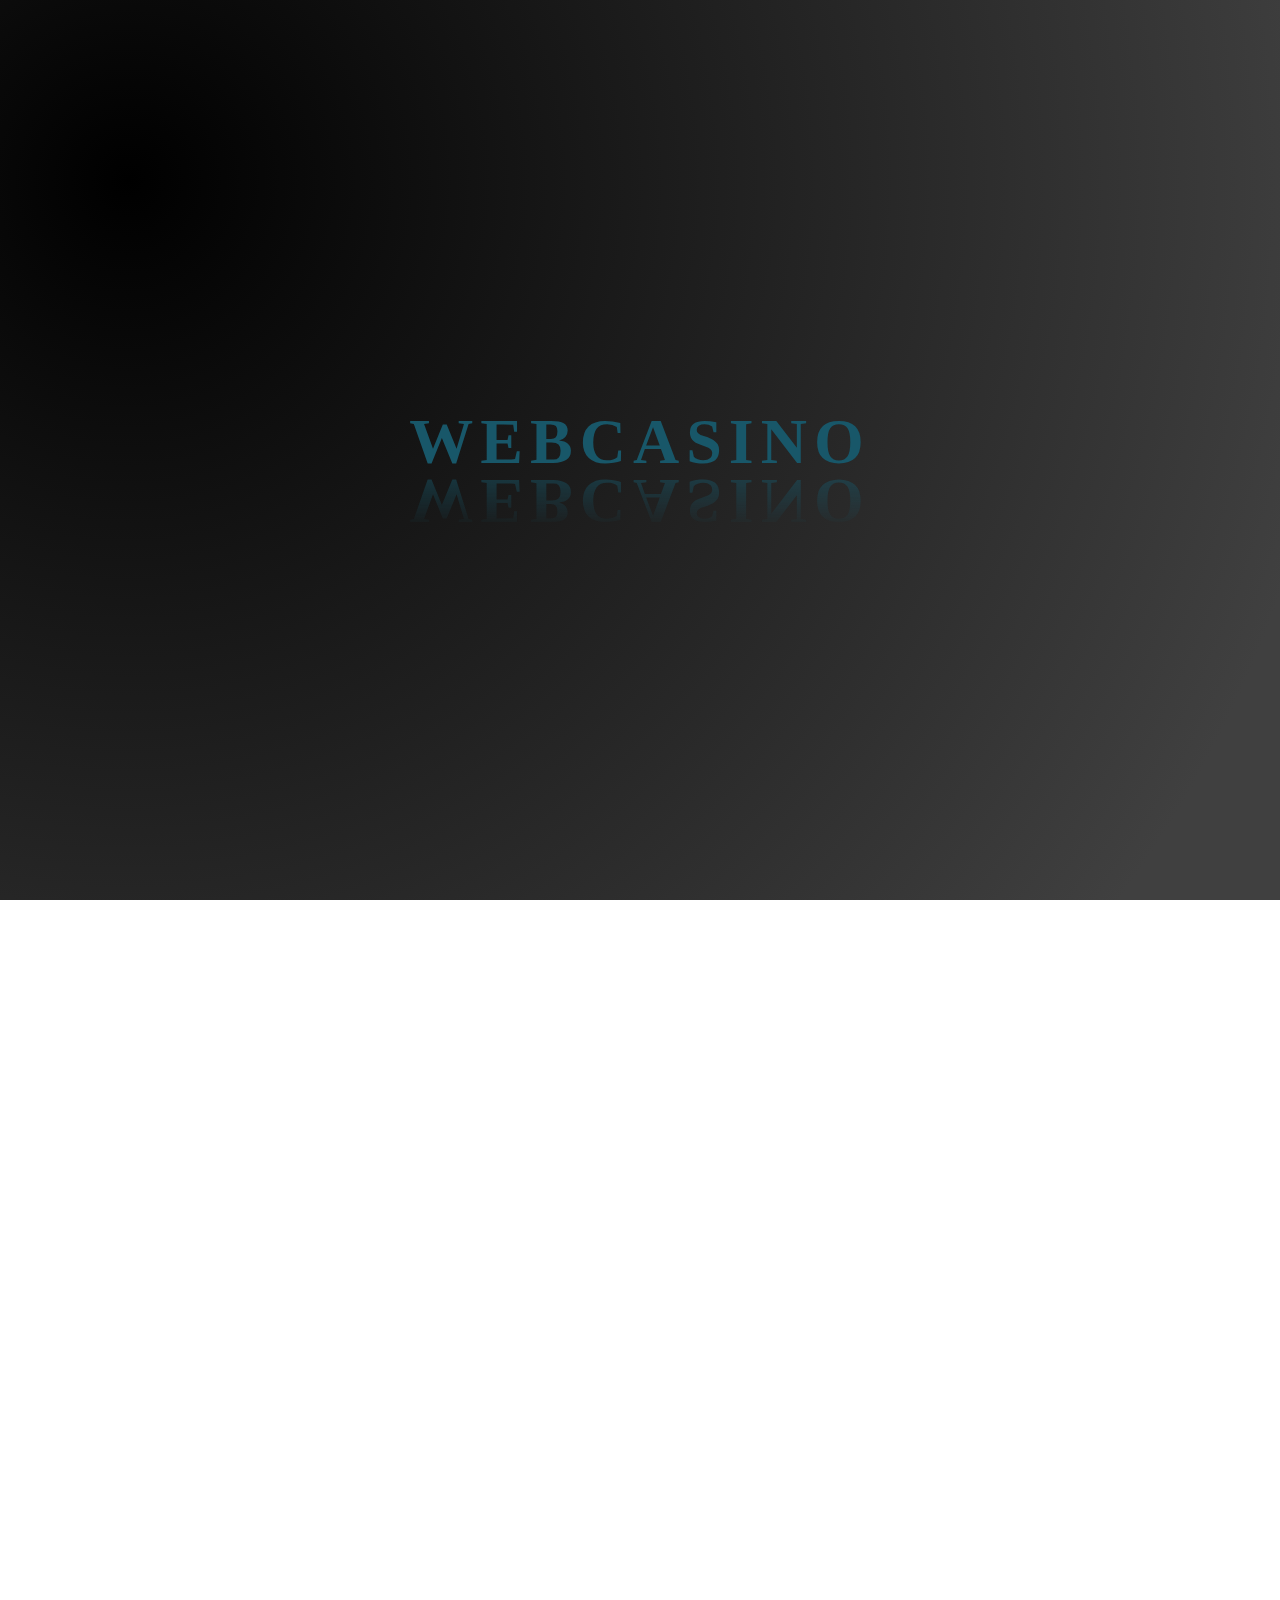
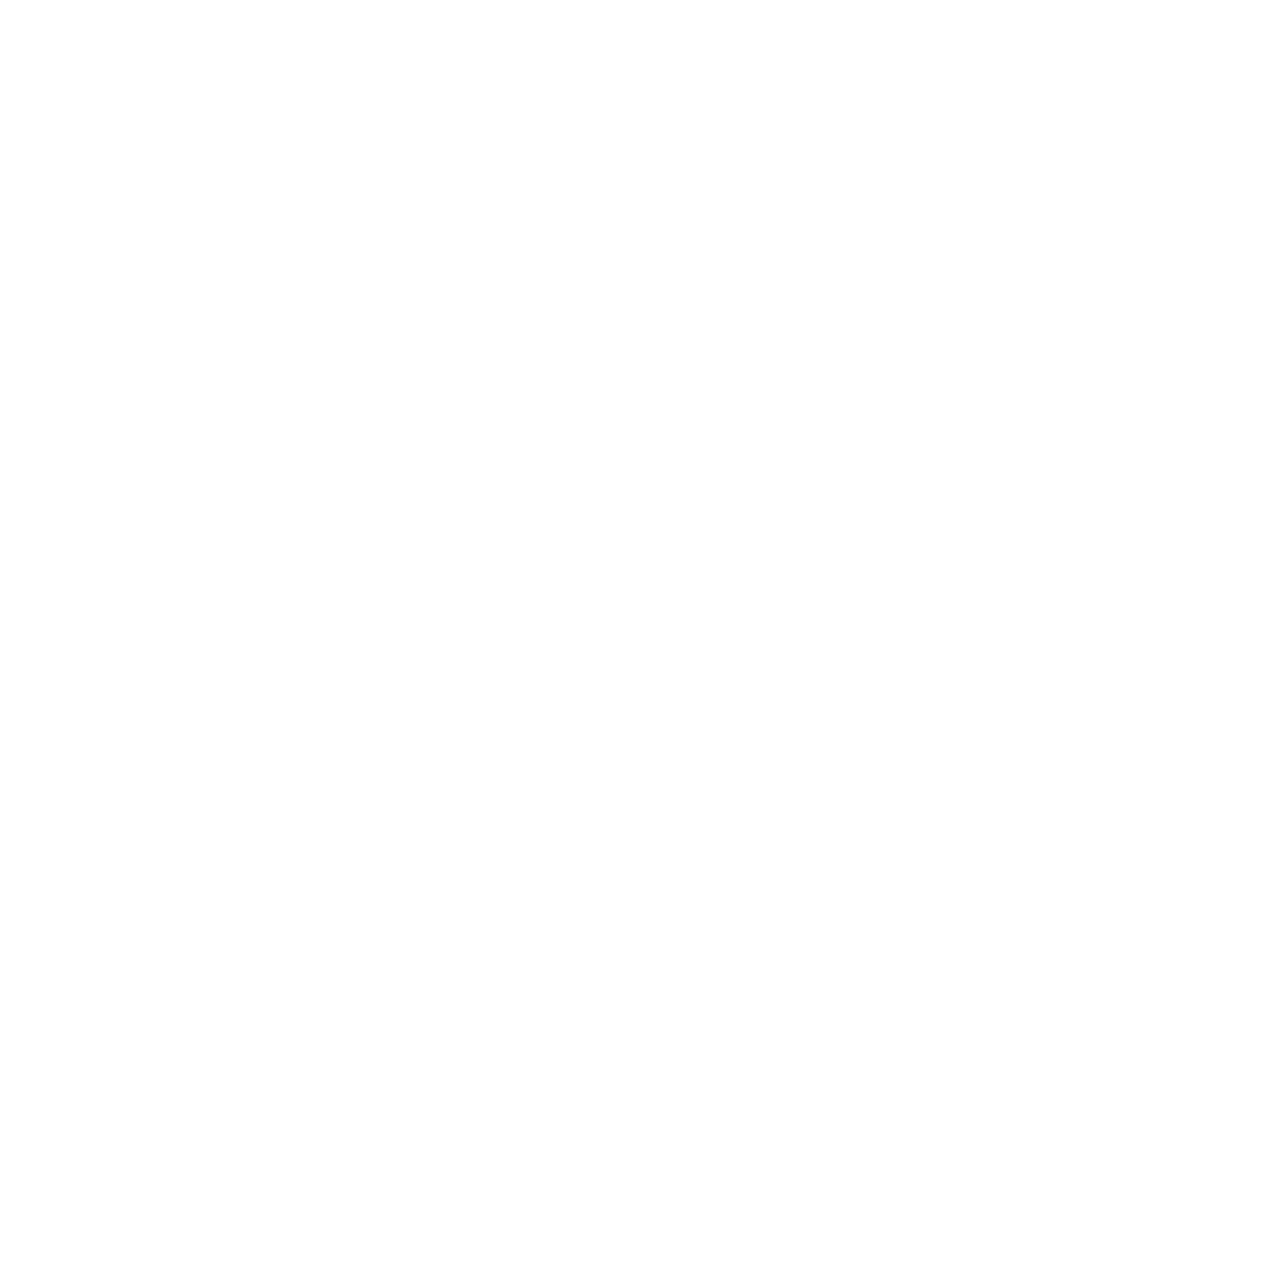
<file: index.html>
<!DOCTYPE html>
<html lang="en">
<head>
    <meta charset="UTF-8">
    <meta name="viewport" content="width=device-width, initial-scale=1.0">
    <link href="https://cdn.jsdelivr.net/npm/bootstrap@5.3.2/dist/css/bootstrap.min.css" rel="stylesheet" integrity="sha384-T3c6CoIi6uLrA9TneNEoa7RxnatzjcDSCmG1MXxSR1GAsXEV/Dwwykc2MPK8M2HN" crossorigin="anonymous">
    <title>Three Blocks</title>
    <script src="https://cdn.jsdelivr.net/npm/bootstrap@5.3.2/dist/js/bootstrap.bundle.min.js" integrity="sha384-C6RzsynM9kWDrMNeT87bh95OGNyZPhcTNXj1NW7RuBCsyN/o0jlpcV8Qyq46cDfL" crossorigin="anonymous"></script>
    <link rel="stylesheet" type="text/css" href="style.css">
</head>
<body>
    <div class="block" id="block1">
        <h2 contendeditable="true">
            WEBCASINO
        </h2>
    </div>
    <div class="block" id="block2">
        <h3>
            The cycle of play, win, and repeat begins here. Dive into our gambling games for endless excitement and endless possibilities
        </h3>
            <br>
    </div>
    <div class="block" id="block3">
    <div id="game" class="casino">
        <div class="container">
           <div class="row">
              <div class="col-md-12">
                 <div class="titlepage">
                    <span><h1>Our games</h1></span>
                 </div>
              </div>
           </div>
           <div class="row">
            <div class="col-md-4 padding_bottom">
                <div class="game_box">
                <a href="bandit/main.html"> <figure><img src="images/game1.jpg" alt="#"/></figure>
                    <div class="game-info">
                        <h3>One-Armed Bandit</a></h3>
                       
                    </div>
                </div>
            </div>
            
            <div class="col-md-4 padding_bottom">
                <div class="game_box">
                    <figure><img src="images/game2.jpg" alt="#"/></figure>
                    <div class="game-info">
                        <h3>Slots</h3>

                    </div>
                </div>
            </div>
            
            <div class="col-md-4 padding_bottom">
                <div class="game_box">
                    <a href="roulettev1/index.html"> <figure><img src="images/game3.jpg" alt="#"/></figure>
                    <div class="game-info">
                        <h3>Roulette</a></h3>
                    </div>
                </div>
            </div>
            <div class="col-md-4 margin_bottom1">
                <div class="game_box">
                    <figure><img src="images/game4.jpg" alt="#"/></figure>
                    <div class="game-info">
                        <h3>Blackjack</h3>
                    </div>
                </div>
            </div>
            
            <div class="col-md-4 margin_bottom1">
                <div class="game_box">
                    <a href="kostki\main.html"><figure><img src="images/game5.jpg" alt="#"/></figure>
                    <div class="game-info">
                        <h3>Dices</h3></a>
                    </div>
                </div>
            </div>
            
            <div class="col-md-4">
                <div class="game_box">
                    <figure><img src="images/game6.jpg" alt="#"/></figure>
                    <div class="game-info">
                        <h3>Roulettev2</h3>
                    </div>
                </div>
            </div>
           </div>
        </div>
     </div>
    </div>
    <div id="footer">
        <strong>All Copyrights reserved.</strong>
    </div>
</body>
</html>
</file>
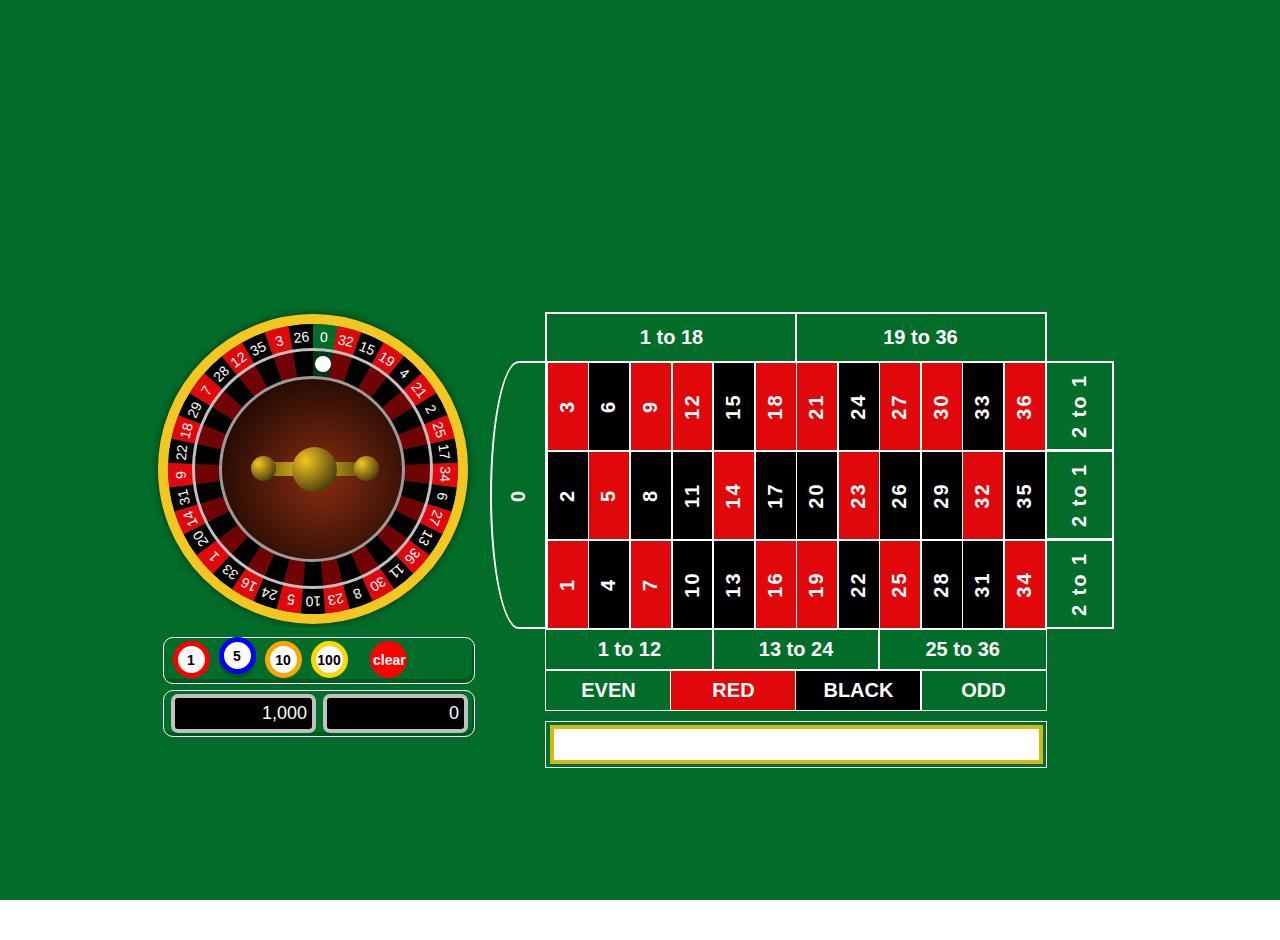
<file: roulettev1/index.html>
<!DOCTYPE html>
<html lang="en">
<head>
    <meta charset="UTF-8">
    <meta http-equiv="X-UA-Compatible" content="IE=edge">
    <meta name="viewport" content="width=device-width, initial-scale=1.0">
    <title>Document</title>
    <style>
       html, body {
    font-family: arial;
    cursor: default;
    -webkit-touch-callout: none;
    -webkit-user-select: none;
    -khtml-user-select: none;
    -moz-user-select: none;
    -ms-user-select: none;
    user-select: none;
    margin: 0;
    padding: 0;
    height: 100vh;
    overflow:hidden;
}

#container {
    display: flex;
    justify-content: center;
    align-items: center;
    background-color: #016D29;
    height: 100vh;
    padding: 20px;
    color: #fff;
}


/*notification*/
#notification{
	position: absolute;
	width: 500px;
	height: 318px;
	background-color: #ad0205;
	z-index: 10;
	border: 8px solid #d3b201;
	border-radius: 12px;
	transition: 1s;
}

.nSpan{
	display: block;
	position: relative;
	top: 105px;
	font-size: 53px;
	text-align: center;
}

.nBtn{
	display: block;
	position: relative;
	top: 116px;
	left: 25%;
	width: 45%;
	padding: 10px;
	font-size: 32px;
	text-align: center;
	background-color: green;
	border-radius: 15px;
	box-shadow: 3px 4px rgb(0 0 0 / 25%);
	cursor: pointer;
	transition: .5s;
}

.nBtn:active{
	top: 118px;
	left: calc(25% + 2px);
	box-shadow: 1px 2px rgb(0 0 0 / 25%);
}

.nsWin{
	position:absolute;
	left: 4px;
}

.nsWinBlock{
	display: inline-block;
	font-size: 21px;
	border-right: 1px solid;
	border-left: 1px solid;
	padding-left: 40px;
	padding-right: 40px;
}
/*notification end*/

/*betting table*/
#betting_board{
	width: 500px;
    height: 315px;
    border: 1px solid;
}

.bbtop{
	margin-left:2px;
}

.bbtoptwo{
	width: calc(50% - 8px);
	border: 1px solid;
	display: inline-block;
	padding: 12px 4px;
	margin-left: -2px;
	text-align: center;
	font-size:20px;
	font-weight: bold;
}

.number_board{
	margin-left: 1px;
}

.number_block{
	width: 39.94px;
    border: 1px solid;
    text-align: center;
    display: inline-block;
    margin: 0 -0.2px;
    padding: 32px 0px;
}

.nbn{
	font-size: 20px;
	font-weight: bold;
	letter-spacing: 2px;
	transform: rotate(-90deg);
	-webkit-transform: rotate(-90deg);
	-moz-transform: rotate(-90deg);
	-ms-transform: rotate(-90deg);
	-o-transform: rotate(-90deg);
	filter: progid:DXImageTransform.Microsoft.BasicImage(rotation=3);
}

.bo3_board, .oto_board{
	width:500px;
	margin-left: 1px;
}

.bo3_block, .oto_block{
	border: 1px solid;
	display: inline-block;
	padding: 8px 5px;
	width: 156.65px;
	margin-left: -1.98px;
	text-align: center;
	font-weight: bold;
	font-size: 20px;
}

.oto_block{
	width: 114.94px;
	margin-left: -1.98px;
}

.number_0{
	position: absolute;
	border: 2px solid;
	margin-left: -57px;
	margin-top: -0.516px;
	padding: 120.55px 20px;
	border-bottom-left-radius: 100%;
	border-top-left-radius: 100%;
}

.tt1_block{
	border: 2px solid;
	width: 65px;
	position: absolute;
	margin-left: 498px;
	padding: 31.65px 0px;
	margin-top: -89.75px;
}

.winning_lines{
	position: absolute;
	margin-top: -137px;
	width: 603px;
	height: 0;
}

.wlttb{
	position: relative;
	width: 100%;
    height: 10px;
    margin-left: -7.75px;
	top: 269px;
}

#wlttb_top{
    position: absolute;
    margin-top: -89px;
    margin-left: 11px;
}

#wlttb_2, #wlttb_3{
    margin-top: 79px;
}

.wlrtl{
	position: relative;
    display: inline-block;
    width: 10px;
    height: 266px;
    top: -3px;
    margin-left: 37px;
}

#wlrtl_2, #wlrtl_3, #wlrtl_6, #wlrtl_9, #wlrtl_11{
	margin-left: 31px;
}
#wlrtl_4, #wlrtl_5, #wlrtl_7, #wlrtl_8, #wlrtl_10{
	margin-left: 32px;
}

.wlcb{
	position: absolute;
	width: 477px;
	height: 41px;
	top: 255px;
	margin-left: 13px;
}

#wlcb_2{
	top: 343px;
}

.cbbb{
    width: 20px;
    height: 20px;
    position: relative;
	display: inline-block;
	margin-left:22px;
	margin-top: 9.5px;
	cursor: pointer;
}

#cbbb_1, #cbbb_4, #cbbb_5, #cbbb_7, #cbbb_9, #cbbb_11, #cbbb_12, #cbbb_15, #cbbb_16, #cbbb_18, #cbbb_20, #cbbb_22{
	margin-left: 21px;
}

#cbbb_3, #cbbb_14{
	margin-left: 20.5px;
}

#cbbb_6, #cbbb_17{
	margin-left: 23px;
}

#cbbb_8, #cbbb_10, #cbbb_19, #cbbb_21{
	margin-left: 22px;
}

.ttbbetblock{
	width: 19.1px;
	height: 10px;
	position: relative;
	display: inline-block;
	margin-left: 22.52px;
	top: -2px;
	cursor:pointer;
	z-index:3;
}

.rtlbb1, .rtlbb2, .rtlbb3{
	height: 45px;
    margin-top: 23px;
	width: 10px;
}

.rtlbb2, .rtlbb3{
    margin-top: 42px;
}

.spinBtn{
	position: absolute;
	margin-top: 329px;
	margin-left: -392px;
	font-size: 15px;
	cursor: pointer;
	background-color: #ffec00;
	padding: 10px 5px;
	border-radius: 100%;
	color: #000;
	font-weight: bold;
}

.redNum{
	background-color: #E0080B;
}

.blackNum{
	background-color: #000;
}

.chipDeck, .bankContainer{
	position: absolute;
	margin-left: -383px;
	margin-top: -74px;
	width: 310px;
	height:39px;
	padding: 3px 0;
	border: 1px solid;
	border-radius: 10px;
	box-shadow: inset -2px -4px rgb(0 0 0 / 20%);
}

.bankContainer{
	margin-top: -21px;
}

.cdChip{
	width: 27px;
    height: 27px;
    background-color: #fff;
    border: 5px solid;
    border-radius: 100%;
    display: inline-block;
    margin-left: 9px;
    color: #000;
	cursor: pointer;
}

.cdChipSpan{
	display: inherit;
	position: relative;
	top: 5px;
	width: 26px;
	font-weight: bold;
	font-size: 14px;
	text-align: center;
}

.cdChipActive{
	position: relative;
	top: -4px;
	box-shadow: 0 4px rgb(0 0 0 / 20%);
}

.clearBet{
	border-color:red;
	background-color:red;
	color:#fff;
	margin-left:22px;
}

.clearBet .cdChipSpan{
	margin-left:-2px;
}

.bank, .bet{
	display: inline-block;
	width: calc(50% - 28px);
    background-color: #000;
    font-size: 18px;
    margin-left: 7px;
    padding: 5px;
    border: 4px solid silver;
    border-radius: 7px;
    text-align: right;
}

.pnBlock{
	position: absolute;
	border: 1px solid;
	width: 500px;
	height: 45px;
	margin-top: 10px;
	margin-left: -1px;
}

#pnContent{
	border: 4px solid #d5b714;
	width: 485px;
	height: 31px;
	position: relative;
	display: block;
	margin-left: 4px;
	margin-top: 3px;
	background-color: #fff;
	color: #000;
	overflow:hidden;
}

.pnRed, .pnBlack, .pnGreen{
	position: relative;
	display: inline;
	padding:10px;
	font-size: 19px;
	top: 5px;
}.pnRed{
	color: red;
}.pnBlack{
	color: black;
}.pnGreen{
	color: green;
}
/*betting table end*/

/*wheel*/
@keyframes wheelRotate {
	from {
		transform: rotate(0deg);
	}
	to {
		transform: rotate(359deg);
	}
}
@keyframes ballRotate {
	from {
		transform: rotate(0deg);
	}
	to {
		transform: rotate(-359deg);
	}
}

.wheel {
	height: 312px;
	width: 312px;
	position: relative;
	left: -75px;
}
	
.ballTrack{
	width: 212px;
	height: 207px;
	position: absolute;
	left: 47.5px;
	top: 50px;
	border-radius: 100%;
	z-index:2;
}

.ball{
	background-color: #fff;
	width: 16px;
	height: 16px;
	border-radius: 100%;
	position: relative;
	left: 109px;
	top: -8px;
}
	
.turret{
	border-radius: 100%;
	background: radial-gradient( circle at 30% 30%, #f3c620, #1a1608 );
	width: 45px;
	height: 45px;
	position: absolute;
	top: 133px;
	left: 134px;
	z-index: 1;
}
	
.turretHandle{
	background: radial-gradient( circle at 44%, #f3c620, #6a570f);
	width: 87px;
	height: 14px;
	position: absolute;
	left: 113px;
	top: 148px;
}

.thendOne, .thendTwo{
	border-radius: 100%;
	background: radial-gradient( circle at 30% 30%, #f3c620, #1a1608 );
	width: 25px;
	height: 25px;
	position: absolute;
}

.thendOne{
	top: -6px;
	left: -20px;
}

.thendTwo{
	top: -6px;
	left: 83px;
}

.outerRim {
	position: absolute;
	left:0;
	top:0;
	width: 290px;
	height: 290px;
	border-radius: 100%;
	box-shadow: 0px 0px 8px rgba(0,0,0,0.5);
	border: 10px solid #F3c620;
} 

.block {
	transition: all 1s;
	position: absolute;
	width: 290px;
	height: 290px;
	border-radius: 100%;
	clip: rect(0px, 145px, 290px, 0px);
}

.sect {
	position: absolute;
	top:10px;
	left:10px;
	width: 290px;
	height: 290px;
	border-radius: 100%;
	clip: rect(0px, 290px, 290px, 145px);
}

.double, .single{
	position: absolute;
	z-index: 1;
	color: #fff;
	font-size: 14px;
	transform: rotate(3deg);
}

.double{
	left: 148px;
	margin-top: 4.5px;
}

.single{
	left: 152px;
	margin-top: 4.5px;
}

#sect1 .block {
	background-color: #016D29;
	transform:rotate(9.73deg);
}
    
#sect2 .block, #sect4 .block, #sect6 .block, #sect8 .block, #sect10 .block, #sect12 .block, #sect14 .block, #sect16 .block, #sect18 .block, #sect20 .block, #sect22 .block, #sect24 .block, #sect26 .block, #sect28 .block, #sect30 .block, #sect32 .block, #sect34 .block, #sect36 .block {
	background-color: #E0080B;
	transform: rotate(9.73deg);
}

#sect3 .block, #sect5 .block, #sect7 .block, #sect9 .block, #sect11 .block, #sect13 .block, #sect15 .block, #sect17 .block, #sect19 .block, #sect21 .block, #sect23 .block, #sect25 .block, #sect27 .block, #sect29 .block, #sect31 .block, #sect33 .block, #sect35 .block, #sect37 .block {
	background-color: #000;
	transform: rotate(9.73deg);
}

#sect2 {
	transform: rotate(9.73deg);
}

#sect3 {
	transform: rotate(19.46deg);
}

#sect4 {
	transform: rotate(29.19deg);
}

#sect5 {
	transform: rotate(38.92deg);
}

#sect6 {
	transform: rotate(48.65deg);
}

#sect7 {
	transform: rotate(58.38deg);
}

#sect8 {
	transform: rotate(68.11deg);
}

#sect9 {
	transform: rotate(77.84deg);
}

#sect10 {
	transform: rotate(87.57deg);
}

#sect11 {
	transform: rotate(97.3deg);
}

#sect12 {
	transform: rotate(107.03deg);
}

#sect13 {
	transform: rotate(116.76deg);
}

#sect14 {
	transform: rotate(126.49deg);
}

#sect15 {
	transform: rotate(136.22deg);
}

#sect16 {
	transform: rotate(145.95deg);
}

#sect17 {
	transform: rotate(155.68deg);
}

#sect18 {
	transform: rotate(165.41deg);
}

#sect19 {
	transform: rotate(175.14deg);
}

#sect20 {
	transform: rotate(184.87deg);
}

#sect21 {
	transform: rotate(194.6deg);
}

#sect22 {
	transform: rotate(204.33deg);
}

#sect23 {
	transform: rotate(214.06deg);
}

#sect24 {
	transform: rotate(223.79deg);
}

#sect25 {
	transform: rotate(233.52deg);
}

#sect26 {
	transform: rotate(243.25deg);
}

#sect27 {
	transform: rotate(252.98deg);
}

#sect28 {
	transform: rotate(262.71deg);
}

#sect29 {
	transform: rotate(272.44deg);
}

#sect30 {
	transform: rotate(282.17deg);
}

#sect31 {
	transform: rotate(291.9deg);
}

#sect32 {
	transform: rotate(301.63deg);
}

#sect33 {
	transform: rotate(311.36deg);
}

#sect34 {
	transform: rotate(321.09deg);
}

#sect35 {
	transform: rotate(330.82deg);
}

#sect36 {
	transform: rotate(340.55deg);
}

#sect37 {
	transform: rotate(350.28deg);
}

.pockets {
	position: absolute;
	top: 37px;
	left: 37px;
	width: 235px;
	height: 235px;
	background-color: #000;
	border-radius: 100%;
	opacity: .5;
}

.pocketsRim {
	position: absolute;
	top: 34px;
	left: 34px;
	width: 235px;
	height: 235px;
	border-radius: 100%;
	border: 3px solid silver;
}
	
.cone {
	position: absolute;
	top: 62px;
	left: 61px;
	height: 180px;
	width: 180px;
	border: 3px solid #9f9a9a;
	border-radius: 100%;
	background: radial-gradient(circle at 100px 100px, #892c10, #000);
}
/*wheel end*/

/*chip*/
.chip{
    width: 21px;
	height: 21px;
	background-color:#fff;
	border: 3px solid;
	border-radius: 100%;
    position:absolute;
}

.chipSpan{
	color: #000;
	font-weight: bold;
	font-size: 11px;
	position: relative;
	display: block;
	text-align: center;
	top: 4px;
}

.gold{
	border-color:gold;
}

.red{
	border-color:red;
}

.orange{
	border-color:orange;
}

.blue{
	border-color:blue;
}

.tt1_block .chip{
	margin-left: 19px;
	margin-top: -24px;
}

.number_block .chip{
	margin-left: 7px;
	margin-top: -24px;
}

.wlrtl .chip{
	margin-left: -9px;
	margin-top: 9px;
}

.cbbb .chip{
	margin-left: -4px;
	margin-top: -5px;
}

.ttbbetblock .chip{
	margin-left: -7px;
	margin-top: -8px;
}

#wlttb_top .chip{
	margin-left: -5px;
	margin-top: -8px;
}

.bbtoptwo .chip{
	margin-left: 108px;
	margin-top: -25px;
}

.number_0 .chip{
	margin-left: -8px;
	margin-top: -22px;
}

.bo3_block .chip{
	margin-left: 65px;
	margin-top: -26px;
}

.oto_block .chip{
	margin-left: 45px;
	margin-top: -25px;
}
/*chip end*/
    </style>
</head>
<body>
    <script>let bankValue = 1000;
        let currentBet = 0;
        let wager = 5;
        let lastWager = 0;
        let bet = [];
        let numbersBet = [];
        let previousNumbers = [];
        
        let numRed = [1, 3, 5, 7, 9, 12, 14, 16, 18, 19, 21, 23, 25, 27, 30, 32, 34, 36];
        let wheelnumbersAC = [0, 26, 3, 35, 12, 28, 7, 29, 18, 22, 9, 31, 14, 20, 1, 33, 16, 24, 5, 10, 23, 8, 30, 11, 36, 13, 27, 6, 34, 17, 25, 2, 21, 4, 19, 15, 32];
        
        let container = document.createElement('div');
        container.setAttribute('id', 'container');
        document.body.append(container);
        
        startGame();
        
        let wheel = document.getElementsByClassName('wheel')[0];
        let ballTrack = document.getElementsByClassName('ballTrack')[0];
        
        function resetGame(){
            bankValue = 1000;
            currentBet = 0;
            wager = 5;
            bet = [];
            numbersBet = [];
            previousNumbers = [];
            document.getElementById('betting_board').remove();
            document.getElementById('notification').remove();
            buildBettingBoard();
        }
        
        function startGame(){
            buildWheel();
            buildBettingBoard();
        }
        
        function gameOver(){
            let notification = document.createElement('div');
            notification.setAttribute('id', 'notification');
                let nSpan = document.createElement('span');
                nSpan.setAttribute('class', 'nSpan');
                nSpan.innerText = 'Bankrupt';
                notification.append(nSpan);
        
                let nBtn = document.createElement('div');
                nBtn.setAttribute('class', 'nBtn');
                nBtn.innerText = 'Play again';	
                nBtn.onclick = function(){
                    resetGame();
                };
                notification.append(nBtn);
            container.prepend(notification);
        }
        
        function buildWheel(){
            let wheel = document.createElement('div');
            wheel.setAttribute('class', 'wheel');
        
            let outerRim = document.createElement('div');
            outerRim.setAttribute('class', 'outerRim');
            wheel.append(outerRim);
        
            let numbers = [0, 32, 15, 19, 4, 21, 2, 25, 17, 34, 6, 27, 13, 36, 11, 30, 8, 23, 10, 5, 24, 16, 33, 1, 20, 14, 31, 9, 22, 18, 29, 7, 28, 12, 35, 3, 26];
            for(i = 0; i < numbers.length; i++){
                let a = i + 1;
                let spanClass = (numbers[i] < 10)? 'single' : 'double';
                let sect = document.createElement('div');
                sect.setAttribute('id', 'sect'+a);
                sect.setAttribute('class', 'sect');
                let span = document.createElement('span');
                span.setAttribute('class', spanClass);
                span.innerText = numbers[i];
                sect.append(span);
                let block = document.createElement('div');
                block.setAttribute('class', 'block');
                sect.append(block);
                wheel.append(sect);
            }
        
            let pocketsRim = document.createElement('div');
            pocketsRim.setAttribute('class', 'pocketsRim');
            wheel.append(pocketsRim);
        
            let ballTrack = document.createElement('div');
            ballTrack.setAttribute('class', 'ballTrack');
            let ball = document.createElement('div');
            ball.setAttribute('class', 'ball');
            ballTrack.append(ball);
            wheel.append(ballTrack);
        
            let pockets = document.createElement('div');
            pockets.setAttribute('class', 'pockets');
            wheel.append(pockets);
        
            let cone = document.createElement('div');
            cone.setAttribute('class', 'cone');
            wheel.append(cone);
        
            let turret = document.createElement('div');
            turret.setAttribute('class', 'turret');
            wheel.append(turret);
        
            let turretHandle = document.createElement('div');
            turretHandle.setAttribute('class', 'turretHandle');
            let thendOne = document.createElement('div');
            thendOne.setAttribute('class', 'thendOne');
            turretHandle.append(thendOne);
            let thendTwo = document.createElement('div');
            thendTwo.setAttribute('class', 'thendTwo');
            turretHandle.append(thendTwo);
            wheel.append(turretHandle);
        
            container.append(wheel);
        }
        
        function buildBettingBoard(){
            let bettingBoard = document.createElement('div');
            bettingBoard.setAttribute('id', 'betting_board');
        
            let wl = document.createElement('div');
            wl.setAttribute('class', 'winning_lines');
            
            var wlttb = document.createElement('div');
            wlttb.setAttribute('id', 'wlttb_top');
            wlttb.setAttribute('class', 'wlttb');
            for(i = 0; i < 11; i++){
                let j = i;
                var ttbbetblock = document.createElement('div');
                ttbbetblock.setAttribute('class', 'ttbbetblock');
                var numA = (1 + (3 * j));
                var numB = (2 + (3 * j));
                var numC = (3 + (3 * j));
                var numD = (4 + (3 * j));
                var numE = (5 + (3 * j));
                var numF = (6 + (3 * j));
                let num = numA + ', ' + numB + ', ' + numC + ', ' + numD + ', ' + numE + ', ' + numF;
                var objType = 'double_street';
                ttbbetblock.onclick = function(){
                    setBet(this, num, objType, 5);
                };
                ttbbetblock.oncontextmenu = function(e){
                    e.preventDefault();
                    removeBet(this, num, objType, 5);
                };
                wlttb.append(ttbbetblock);
            }
            wl.append(wlttb);
        
            for(c =  1; c < 4; c++){
                let d = c;
                var wlttb = document.createElement('div');
                wlttb.setAttribute('id', 'wlttb_'+c);
                wlttb.setAttribute('class', 'wlttb');
                for(i = 0; i < 12; i++){
                    let j = i;
                    var ttbbetblock = document.createElement('div');
                    ttbbetblock.setAttribute('class', 'ttbbetblock');
                    ttbbetblock.onclick = function(){
                        if(d == 1 || d == 2){
                            var numA = ((2 - (d - 1)) + (3 * j));
                            var numB = ((3 - (d - 1)) + (3 * j));
                            var num = numA + ', ' + numB;
                        }
                        else{
                            var numA = (1 + (3 * j));
                            var numB = (2 + (3 * j));
                            var numC = (3 + (3 * j));
                            var num = numA + ', ' + numB + ', ' + numC;
                        }
                        var objType = (d == 3)? 'street' : 'split';
                        var odd = (d == 3)? 11 : 17;
                        setBet(this, num, objType, odd);
                    };
                    ttbbetblock.oncontextmenu = function(e){
                        e.preventDefault();
                        if(d == 1 || d == 2){
                            var numA = ((2 - (d - 1)) + (3 * j));
                            var numB = ((3 - (d - 1)) + (3 * j));
                            var num = numA + ', ' + numB;
                        }
                        else{
                            var numA = (1 + (3 * j));
                            var numB = (2 + (3 * j));
                            var numC = (3 + (3 * j));
                            var num = numA + ', ' + numB + ', ' + numC;
                        }
                        var objType = (d == 3)? 'street' : 'split';
                        var odd = (d == 3)? 11 : 17;
                        removeBet(this, num, objType, odd);
                    };
                    wlttb.append(ttbbetblock);
                }
                wl.append(wlttb);
            }
        
            for(c = 1; c < 12; c++){
                let d = c;
                var wlrtl = document.createElement('div');
                wlrtl.setAttribute('id', 'wlrtl_'+c);
                wlrtl.setAttribute('class', 'wlrtl');
                for(i = 1; i < 4; i++){
                    let j = i;
                    var rtlbb = document.createElement('div');
                    rtlbb.setAttribute('class', 'rtlbb'+i);
                    var numA = (3 + (3 * (d - 1))) - (j - 1);
                    var numB = (6 + (3 * (d - 1))) - (j - 1);
                    let num = numA + ', ' + numB;
                    rtlbb.onclick = function(){
                        setBet(this, num, 'split', 17);
                    };
                    rtlbb.oncontextmenu = function(e){
                        e.preventDefault();
                        removeBet(this, num, 'split', 17);
                    };
                    wlrtl.append(rtlbb);
                }
                wl.append(wlrtl);
            }
            
            for(c = 1; c < 3; c++){
                var wlcb = document.createElement('div');
                wlcb.setAttribute('id', 'wlcb_'+c);
                wlcb.setAttribute('class', 'wlcb');
                for(i = 1; i < 12; i++){
                    let count = (c == 1)? i : i + 11;
                    var cbbb = document.createElement('div');
                    cbbb.setAttribute('id', 'cbbb_'+count);
                    cbbb.setAttribute('class', 'cbbb');
                    var numA = '2';
                    var numB = '3';
                    var numC = '5';
                    var numD = '6';
                    let num = (count >= 1 && count < 12)? (parseInt(numA) + ((count - 1) * 3)) + ', ' + (parseInt(numB)+((count - 1) * 3)) + ', ' + (parseInt(numC)+((count - 1) * 3)) + ', ' + (parseInt(numD)+((count - 1) * 3)) : ((parseInt(numA) - 1) + ((count - 12) * 3)) + ', ' + ((parseInt(numB) - 1)+((count - 12) * 3)) + ', ' + ((parseInt(numC) - 1)+((count - 12) * 3)) + ', ' + ((parseInt(numD) - 1)+((count - 12) * 3));
                    var objType = 'corner_bet';
                    cbbb.onclick = function(){
                        setBet(this, num, objType, 8);
                    };
                    cbbb.oncontextmenu = function(e){
                        e.preventDefault();
                        removeBet(this, num, objType, 8);
                    };
                    wlcb.append(cbbb);
                }
                wl.append(wlcb);
            }
        
            bettingBoard.append(wl);
        
            let bbtop = document.createElement('div');
            bbtop.setAttribute('class', 'bbtop');
            let bbtopBlocks = ['1 to 18', '19 to 36'];
            for(i = 0; i < bbtopBlocks.length; i++){
                let f = i;
                var bbtoptwo = document.createElement('div');
                bbtoptwo.setAttribute('class', 'bbtoptwo');
                let num = (f == 0)? '1, 2, 3, 4, 5, 6, 7, 8, 9, 10, 11, 12, 13, 14, 15, 16, 17, 18' : '19, 20, 21, 22, 23, 24, 25, 26, 27, 28, 29, 30, 31, 32, 33, 34, 35, 36';
                var objType = (f == 0)? 'outside_low' : 'outside_high';
                bbtoptwo.onclick = function(){
                    setBet(this, num, objType, 1);
                };
                bbtoptwo.oncontextmenu = function(e){
                    e.preventDefault();
                    removeBet(this, num, objType, 1);
                };
                bbtoptwo.innerText = bbtopBlocks[i];
                bbtop.append(bbtoptwo);
            }
            bettingBoard.append(bbtop);
        
            let numberBoard = document.createElement('div');
            numberBoard.setAttribute('class', 'number_board');
        
            let zero = document.createElement('div');
            zero.setAttribute('class', 'number_0');
            var objType = 'zero';
            var odds = 35;
            zero.onclick = function(){
                setBet(this, '0', objType, odds);
            };
            zero.oncontextmenu = function(e){
                e.preventDefault();
                removeBet(this, '0', objType, odds);
            };
            let nbnz = document.createElement('div');
            nbnz.setAttribute('class', 'nbn');
            nbnz.innerText = '0';
            zero.append(nbnz);
            numberBoard.append(zero);
            
            var numberBlocks = [3, 6, 9, 12, 15, 18, 21, 24, 27, 30, 33, 36, '2 to 1', 2, 5, 8, 11, 14, 17, 20, 23, 26, 29, 32, 35, '2 to 1', 1, 4, 7, 10, 13, 16, 19, 22, 25, 28, 31, 34, '2 to 1'];
            var redBlocks = [1, 3, 5, 7, 9, 12, 14, 16, 18, 19, 21, 23, 25, 27, 30, 32, 34, 36];
            for(i = 0; i < numberBlocks.length; i++){
                let a = i;
                var nbClass = (numberBlocks[i] == '2 to 1')? 'tt1_block' : 'number_block';
                var colourClass = (redBlocks.includes(numberBlocks[i]))? ' redNum' : ((nbClass == 'number_block')? ' blackNum' : '');
                var numberBlock = document.createElement('div');
                numberBlock.setAttribute('class', nbClass + colourClass);
                numberBlock.onclick = function(){
                    if(numberBlocks[a] != '2 to 1'){
                        setBet(this, ''+numberBlocks[a]+'', 'inside_whole', 35);
                    }else{
                        num = (a == 12)? '3, 6, 9, 12, 15, 18, 21, 24, 27, 30, 33, 36' : ((a == 25)? '2, 5, 8, 11, 14, 17, 20, 23, 26, 29, 32, 35' : '1, 4, 7, 10, 13, 16, 19, 22, 25, 28, 31, 34');
                        setBet(this, num, 'outside_column', 2);
                    }
                };
                numberBlock.oncontextmenu = function(e){
                    e.preventDefault();
                    if(numberBlocks[a] != '2 to 1'){
                        removeBet(this, ''+numberBlocks[a]+'', 'inside_whole', 35);
                    }else{
                        num = (a == 12)? '3, 6, 9, 12, 15, 18, 21, 24, 27, 30, 33, 36' : ((a == 25)? '2, 5, 8, 11, 14, 17, 20, 23, 26, 29, 32, 35' : '1, 4, 7, 10, 13, 16, 19, 22, 25, 28, 31, 34');
                        removeBet(this, num, 'outside_column', 2);
                    }
                };
                var nbn = document.createElement('div');
                nbn.setAttribute('class', 'nbn');
                nbn.innerText = numberBlocks[i];
                numberBlock.append(nbn);
                numberBoard.append(numberBlock);
            }
            bettingBoard.append(numberBoard);
        
            let bo3Board = document.createElement('div');
            bo3Board.setAttribute('class', 'bo3_board');	
            let bo3Blocks = ['1 to 12', '13 to 24', '25 to 36'];
            for(i = 0; i < bo3Blocks.length; i++){
                let b = i;
                var bo3Block = document.createElement('div');
                bo3Block.setAttribute('class', 'bo3_block');
                bo3Block.onclick = function(){
                    num = (b == 0)? '1, 2, 3, 4, 5, 6, 7, 8, 9, 10, 11, 12' : ((b == 1)? '13, 14, 15, 16, 17, 18, 19, 20, 21, 22, 23, 24' : '25, 26, 27, 28, 29, 30, 31, 32, 33, 34, 35, 36');
                    setBet(this, num, 'outside_dozen', 2);
                };
                bo3Block.oncontextmenu = function(e){
                    e.preventDefault();
                    num = (b == 0)? '1, 2, 3, 4, 5, 6, 7, 8, 9, 10, 11, 12' : ((b == 1)? '13, 14, 15, 16, 17, 18, 19, 20, 21, 22, 23, 24' : '25, 26, 27, 28, 29, 30, 31, 32, 33, 34, 35, 36');
                    removeBet(this, num, 'outside_dozen', 2);
                };
                bo3Block.innerText = bo3Blocks[i];
                bo3Board.append(bo3Block);
            }
            bettingBoard.append(bo3Board);
        
            let otoBoard = document.createElement('div');
            otoBoard.setAttribute('class', 'oto_board');	
            let otoBlocks = ['EVEN', 'RED', 'BLACK', 'ODD'];
            for(i = 0; i < otoBlocks.length; i++){
                let d = i;
                var colourClass = (otoBlocks[i] == 'RED')? ' redNum' : ((otoBlocks[i] == 'BLACK')? ' blackNum' : '');
                var otoBlock = document.createElement('div');
                otoBlock.setAttribute('class', 'oto_block' + colourClass);
                otoBlock.onclick = function(){
                    num = (d == 0)? '2, 4, 6, 8, 10, 12, 14, 16, 18, 20, 22, 24, 26, 28, 30, 32, 34, 36' : ((d == 1)? '1, 3, 5, 7, 9, 12, 14, 16, 18, 19, 21, 23, 25, 27, 30, 32, 34, 36' : ((d == 2)? '2, 4, 6, 8, 10, 11, 13, 15, 17, 20, 22, 24, 26, 28, 29, 31, 33, 35' : '1, 3, 5, 7, 9, 11, 13, 15, 17, 19, 21, 23, 25, 27, 29, 31, 33, 35'));
                    setBet(this, num, 'outside_oerb', 1);
                };
                otoBlock.oncontextmenu = function(e){
                    num = (d == 0)? '2, 4, 6, 8, 10, 12, 14, 16, 18, 20, 22, 24, 26, 28, 30, 32, 34, 36' : ((d == 1)? '1, 3, 5, 7, 9, 12, 14, 16, 18, 19, 21, 23, 25, 27, 30, 32, 34, 36' : ((d == 2)? '2, 4, 6, 8, 10, 11, 13, 15, 17, 20, 22, 24, 26, 28, 29, 31, 33, 35' : '1, 3, 5, 7, 9, 11, 13, 15, 17, 19, 21, 23, 25, 27, 29, 31, 33, 35'));
                    e.preventDefault();
                    removeBet(this, num, 'outside_oerb', 1);
                };
                otoBlock.innerText = otoBlocks[i];
                otoBoard.append(otoBlock);
            }
            bettingBoard.append(otoBoard);
        
            let chipDeck = document.createElement('div');
            chipDeck.setAttribute('class', 'chipDeck');
            let chipValues = [1, 5, 10, 100, 'clear'];
            for(i = 0; i < chipValues.length; i++){
                let cvi = i;
                let chipColour = (i == 0)? 'red' : ((i == 1)? 'blue cdChipActive' : ((i == 2)? 'orange' : ((i == 3)? 'gold' : 'clearBet')));
                let chip = document.createElement('div');
                chip.setAttribute('class', 'cdChip ' + chipColour);
                chip.onclick = function(){
                    if(cvi !== 4){
                        let cdChipActive = document.getElementsByClassName('cdChipActive');
                        for(i = 0; i < cdChipActive.length; i++){
                            cdChipActive[i].classList.remove('cdChipActive');
                        }
                        let curClass = this.getAttribute('class');
                        if(!curClass.includes('cdChipActive')){
                            this.setAttribute('class', curClass + ' cdChipActive');
                        }
                        wager = parseInt(chip.childNodes[0].innerText);
                    }else{
                        bankValue = bankValue + currentBet;
                        currentBet = 0;
                        document.getElementById('bankSpan').innerText = '' + bankValue.toLocaleString("en-GB") + '';
                        document.getElementById('betSpan').innerText = '' + currentBet.toLocaleString("en-GB") + '';
                        clearBet();
                        removeChips();
                    }
                };
                let chipSpan = document.createElement('span');
                chipSpan.setAttribute('class', 'cdChipSpan');
                chipSpan.innerText = chipValues[i];
                chip.append(chipSpan);
                chipDeck.append(chip);
            }
            bettingBoard.append(chipDeck);
        
            let bankContainer = document.createElement('div');
            bankContainer.setAttribute('class', 'bankContainer');
        
            let bank = document.createElement('div');
            bank.setAttribute('class', 'bank');
            let bankSpan = document.createElement('span');
            bankSpan.setAttribute('id', 'bankSpan');
            bankSpan.innerText = '' + bankValue.toLocaleString("en-GB") + '';
            bank.append(bankSpan);
            bankContainer.append(bank);
        
            let bet = document.createElement('div');
            bet.setAttribute('class', 'bet');
            let betSpan = document.createElement('span');
            betSpan.setAttribute('id', 'betSpan');
            betSpan.innerText = '' + currentBet.toLocaleString("en-GB") + '';
            bet.append(betSpan);
            bankContainer.append(bet);	
            bettingBoard.append(bankContainer);
        
            let pnBlock = document.createElement('div');
            pnBlock.setAttribute('class', 'pnBlock');
            let pnContent = document.createElement('div');
            pnContent.setAttribute('id', 'pnContent');
            pnContent.onwheel = function(e){
                e.preventDefault();
                pnContent.scrollLeft += e.deltaY;
            };
            pnBlock.append(pnContent);	
            bettingBoard.append(pnBlock);
            
            container.append(bettingBoard);
        }
        
        function clearBet(){
            bet = [];
            numbersBet = [];
        }
        
        function setBet(e, n, t, o){
            lastWager = wager;
            wager = (bankValue < wager)? bankValue : wager;
            if(wager > 0){
                if(!container.querySelector('.spinBtn')){
                    let spinBtn = document.createElement('div');
                    spinBtn.setAttribute('class', 'spinBtn');
                    spinBtn.innerText = 'spin';
                    spinBtn.onclick = function(){
                        this.remove();
                        spin();
                    };
                    container.append(spinBtn);
                }
                bankValue = bankValue - wager;
                currentBet = currentBet + wager;
                document.getElementById('bankSpan').innerText = '' + bankValue.toLocaleString("en-GB") + '';
                document.getElementById('betSpan').innerText = '' + currentBet.toLocaleString("en-GB") + '';
                for(i = 0; i < bet.length; i++){
                    if(bet[i].numbers == n && bet[i].type == t){
                        bet[i].amt = bet[i].amt + wager;
                        let chipColour = (bet[i].amt < 5)? 'red' : ((bet[i].amt < 10)? 'blue' : ((bet[i].amt < 100)? 'orange' : 'gold'));
                        e.querySelector('.chip').style.cssText = '';
                        e.querySelector('.chip').setAttribute('class', 'chip ' + chipColour);
                        let chipSpan = e.querySelector('.chipSpan');
                        chipSpan.innerText = bet[i].amt;
                        return;
                    }
                }
                var obj = {
                    amt: wager,
                    type: t,
                    odds: o,
                    numbers: n
                };
                bet.push(obj);
                
                let numArray = n.split(',').map(Number);
                for(i = 0; i < numArray.length; i++){
                    if(!numbersBet.includes(numArray[i])){
                        numbersBet.push(numArray[i]);
                    }
                }
        
                if(!e.querySelector('.chip')){
                    let chipColour = (wager < 5)? 'red' : ((wager < 10)? 'blue' : ((wager < 100)? 'orange' : 'gold'));
                    let chip = document.createElement('div');
                    chip.setAttribute('class', 'chip ' + chipColour);
                    let chipSpan = document.createElement('span');
                    chipSpan.setAttribute('class', 'chipSpan');
                    chipSpan.innerText = wager;
                    chip.append(chipSpan);
                    e.append(chip);
                }
            }
        }
        
        function spin(){
            var winningSpin = Math.floor(Math.random() * 36);
            spinWheel(winningSpin);
            setTimeout(function(){
                if(numbersBet.includes(winningSpin)){
                    let winValue = 0;
                    let betTotal = 0;
                    for(i = 0; i < bet.length; i++){
                        var numArray = bet[i].numbers.split(',').map(Number);
                        if(numArray.includes(winningSpin)){
                            bankValue = (bankValue + (bet[i].odds * bet[i].amt) + bet[i].amt);
                            winValue = winValue + (bet[i].odds * bet[i].amt);
                            betTotal = betTotal + bet[i].amt;
                        }
                    }
                    win(winningSpin, winValue, betTotal);
                }
        
                currentBet = 0;
                document.getElementById('bankSpan').innerText = '' + bankValue.toLocaleString("en-GB") + '';
                document.getElementById('betSpan').innerText = '' + currentBet.toLocaleString("en-GB") + '';
                
                let pnClass = (numRed.includes(winningSpin))? 'pnRed' : ((winningSpin == 0)? 'pnGreen' : 'pnBlack');
                let pnContent = document.getElementById('pnContent');
                let pnSpan = document.createElement('span');
                pnSpan.setAttribute('class', pnClass);
                pnSpan.innerText = winningSpin;
                pnContent.append(pnSpan);
                pnContent.scrollLeft = pnContent.scrollWidth;
        
                bet = [];
                numbersBet = [];
                removeChips();
                wager = lastWager;
                if(bankValue == 0 && currentBet == 0){
                    gameOver();
                }
            }, 10000);
        }
        
        function win(winningSpin, winValue, betTotal){
            if(winValue > 0){
                let notification = document.createElement('div');
                notification.setAttribute('id', 'notification');
                    let nSpan = document.createElement('div');
                    nSpan.setAttribute('class', 'nSpan');
                        let nsnumber = document.createElement('span');
                        nsnumber.setAttribute('class', 'nsnumber');
                        nsnumber.style.cssText = (numRed.includes(winningSpin))? 'color:red' : 'color:black';
                        nsnumber.innerText = winningSpin;
                        nSpan.append(nsnumber);
                        let nsTxt = document.createElement('span');
                        nsTxt.innerText = ' Win';
                        nSpan.append(nsTxt);
                        let nsWin = document.createElement('div');
                        nsWin.setAttribute('class', 'nsWin');
                            let nsWinBlock = document.createElement('div');
                            nsWinBlock.setAttribute('class', 'nsWinBlock');
                            nsWinBlock.innerText = 'Bet: ' + betTotal;
                            nSpan.append(nsWinBlock);
                            nsWin.append(nsWinBlock);
                            nsWinBlock = document.createElement('div');
                            nsWinBlock.setAttribute('class', 'nsWinBlock');
                            nsWinBlock.innerText = 'Win: ' + winValue;
                            nSpan.append(nsWinBlock);
                            nsWin.append(nsWinBlock);
                            nsWinBlock = document.createElement('div');
                            nsWinBlock.setAttribute('class', 'nsWinBlock');
                            nsWinBlock.innerText = 'Payout: ' + (winValue + betTotal);
                            nsWin.append(nsWinBlock);
                        nSpan.append(nsWin);
                    notification.append(nSpan);
                container.prepend(notification);
                setTimeout(function(){
                    notification.style.cssText = 'opacity:0';
                }, 3000);
                setTimeout(function(){
                    notification.remove();
                }, 4000);
            }
        }
        
        function removeBet(e, n, t, o){
            wager = (wager == 0)? 100 : wager;
            for(i = 0; i < bet.length; i++){
                if(bet[i].numbers == n && bet[i].type == t){
                    if(bet[i].amt != 0){
                        wager = (bet[i].amt > wager)? wager : bet[i].amt;
                        bet[i].amt = bet[i].amt - wager;
                        bankValue = bankValue + wager;
                        currentBet = currentBet - wager;
                        document.getElementById('bankSpan').innerText = '' + bankValue.toLocaleString("en-GB") + '';
                        document.getElementById('betSpan').innerText = '' + currentBet.toLocaleString("en-GB") + '';
                        if(bet[i].amt == 0){
                            e.querySelector('.chip').style.cssText = 'display:none';
                        }else{
                            let chipColour = (bet[i].amt < 5)? 'red' : ((bet[i].amt < 10)? 'blue' : ((bet[i].amt < 100)? 'orange' : 'gold'));
                            e.querySelector('.chip').setAttribute('class', 'chip ' + chipColour);
                            let chipSpan = e.querySelector('.chipSpan');
                            chipSpan.innerText = bet[i].amt;
                        }
                    }
                }
            }
        
            if(currentBet == 0 && container.querySelector('.spinBtn')){
                document.getElementsByClassName('spinBtn')[0].remove();
            }
        }
        
        function spinWheel(winningSpin){
            for(i = 0; i < wheelnumbersAC.length; i++){
                if(wheelnumbersAC[i] == winningSpin){
                    var degree = (i * 9.73) + 362;
                }
            }
            wheel.style.cssText = 'animation: wheelRotate 5s linear infinite;';
            ballTrack.style.cssText = 'animation: ballRotate 1s linear infinite;';
        
            setTimeout(function(){
                ballTrack.style.cssText = 'animation: ballRotate 2s linear infinite;';
                style = document.createElement('style');
                style.type = 'text/css';
                style.innerText = '@keyframes ballStop {from {transform: rotate(0deg);}to{transform: rotate(-'+degree+'deg);}}';
                document.head.appendChild(style);
            }, 2000);
            setTimeout(function(){
                ballTrack.style.cssText = 'animation: ballStop 3s linear;';
            }, 6000);
            setTimeout(function(){
                ballTrack.style.cssText = 'transform: rotate(-'+degree+'deg);';
            }, 9000);
            setTimeout(function(){
                wheel.style.cssText = '';
                style.remove();
            }, 10000);
        }
        
        function removeChips(){
            var chips = document.getElementsByClassName('chip');
            if(chips.length > 0){
                for(i = 0; i < chips.length; i++){
                    chips[i].remove();
                }
                removeChips();
            }
        }</script>
    
</body>
</html>
</file>
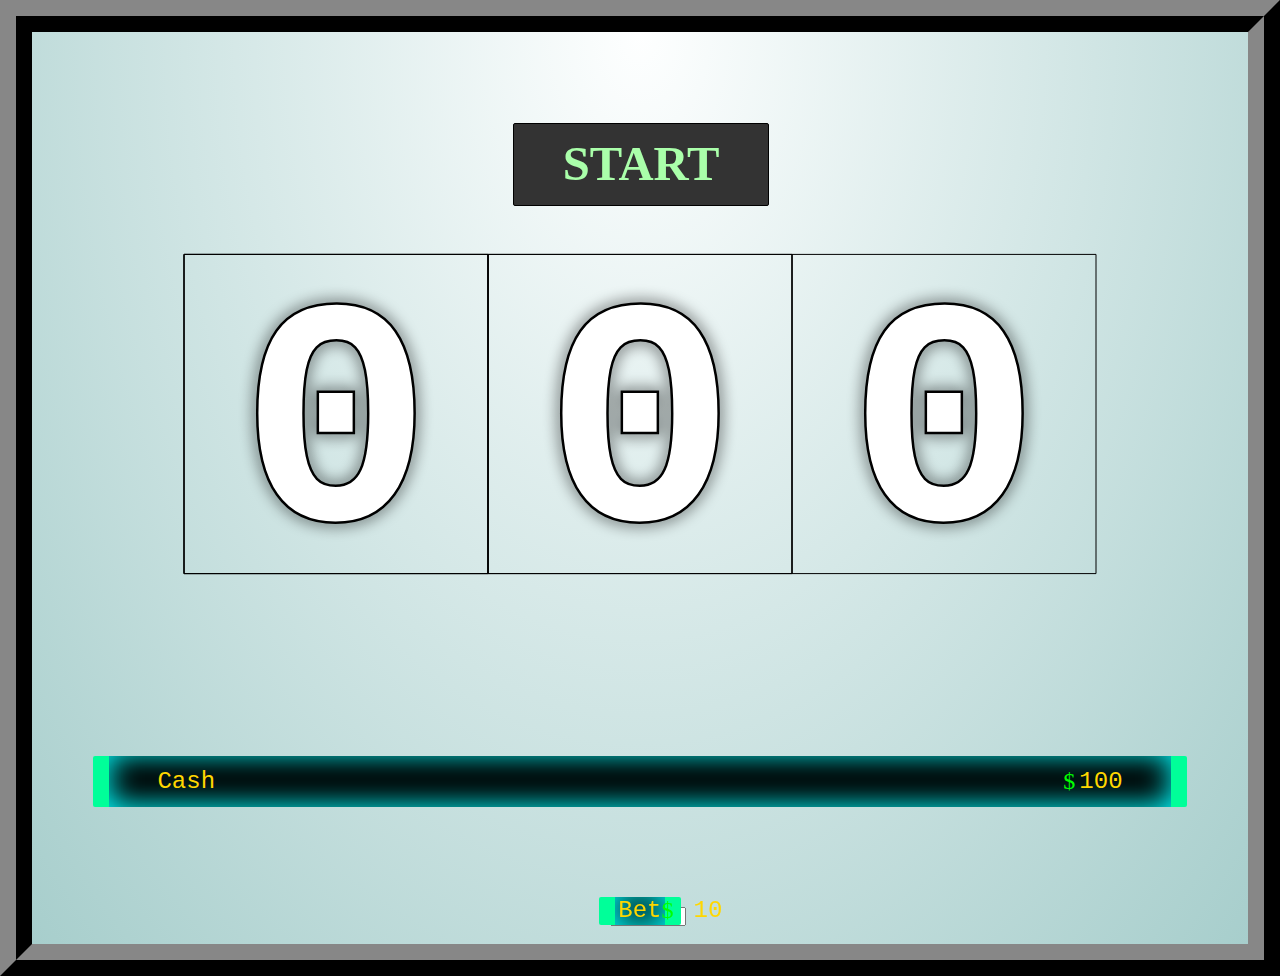
<file: test.html>
<!DOCTYPE html>
<html lang="en">
<head>
  <meta charset="UTF-8">
  <meta name="viewport" content="width=device-width, initial-scale=1.0">
  <meta http-equiv="X-UA-Compatible" content="ie=edge">
  <title>Simulator one-armed bandit</title>
  <style>* {
    box-sizing: border-box;
    margin: 0;
    padding: 0;
    outline: none;
  }
  body, html {
    width: 100%;
  }
  canvas {
    display: block;
    background: radial-gradient(at top, #FEFFFF, #A7CECC);
  }
  
  .wrap {
    position: relative;
    display: flex;
    align-items: center;
    width: 100%;
    min-width: 350px;
    border: 2rem ridge #333;
  }
  
  .btn {
    position: absolute;
    display: flex;
    justify-content: center;
    align-items: center;
    background: #333;
    color: #afa;
    border: 1px solid black;
    border-radius: .125rem;
    cursor: pointer;
    z-index: 10;
  }
  
  .btn--start {
    top: 10%;
    font-family: serif;
    font-weight: bold;
  }
  
  .cash, .bet {
    position: absolute;
    bottom: 15%;
    left: 5%;
    right: 5%;
    padding: 1% 4%;
    display: flex;
    font: 24px monospace;
    color: gold;
    background: #000;
    border-radius: .125rem;
    border-right: 1rem solid #0f9;
    border-left: 1rem solid #0f9;
    box-shadow: inset 0 -2px 30px #0ff;
  }
  .bet {
    bottom: 2%;
  }
  
  .valute {
    margin-left: auto;
    margin-right: 0.25rem;
    color: lime;
    font-family: serif;
  }
  .inputContainer {
  position: absolute;
  bottom: 2%;
  left: 50%;
  transform: translateX(-50%);
  display: flex;
  align-items: center;
  z-index: 10;
}

#betAmount, #betInput {
  margin-left: 1rem;
}

</style>
</head>
<body>
    <div class="wrap">
        <button class="btn btn--start">START</button>
        <label class="cash">Cash <span class="valute">$</span><span id="cashAmount">0</span></label>
        <div class="inputContainer">
          <label class="bet">Bet <span class="valute">$</span><span id="betAmount">10</span></label>
          <input type="number" id="betInput" min="1" max="10000" step="1" value="10">
        </div>
    
        <canvas id="canva"></canvas>
      </div>
<script>
class Drum {
  constructor({ ctx, x, y, w, h, values = [] }) {
    this.x = x; this.w = w;
    this.y = y; this.h = h;
    this.ctx = ctx;
    this.isStopped = true;
    
    this._values = values;
    this._seekValue = 0;
    this._valueOffsetY = 0;
    this._currentDeg = 0;
    this._degFromOneValue = 360 / this._values.length;
  }
  
  get currentValue() {
    return this._values[this._seekValue];
  }
  get nextValue() {
    if (this._seekValue + 1 >= this._values.length) return this._values[0];
    
    return this._values[this._seekValue + 1];
  }
  
  setting(opts = {}) {
    for (let prop in opts) {
      if (typeof this[prop] === "function" || !(prop in this)) continue;
      
      this[prop] = opts[prop];
    }
    
    return this;
  }
  
  draw() {
    this.ctx.save();
    this.ctx.rect(this.x, this.y, this.w, this.h);
    this.ctx.stroke();
    
    this.ctx.clip();
    this._drawValue();
    this.ctx.restore();
    
    return this;
  }
  
  turn(countSide) {
    if (countSide < 0) return this;
    
    this._currentDeg = 0; // test
    
    let deg = countSide * this._degFromOneValue;
    if ((this._currentDeg += deg) >= 360) {
      this._currentDeg = this._currentDeg % 360;
    }
    
    this._seekValue = ~~(this._currentDeg / this._degFromOneValue);
    this._valueOffsetY = this.h / this._degFromOneValue * this._currentDeg;
    
    if (this._currentDeg >= this._degFromOneValue) {
      this._valueOffsetY -= (this.h * this._seekValue);
    }
    
    return this;
  }
  
  _drawValue(isFill) {
    const valueOpts = {
      isFill: this.isStopped,
      maxWidth: this.w,
      text: this.currentValue,
      x: this.x + this.w/2,
      y: this.y + this.h/2 + this.h*0.075 + this._valueOffsetY
    };
    
    this._showText(valueOpts);
    
    valueOpts.text = this.nextValue;
    valueOpts.y -= this.h;
    
    this._showText(valueOpts);
  }
  
  _showText({ text, x, y, maxWidth, isFill = true } = {}) {
    this.ctx.textAlign = 'center';
    this.ctx.textBaseline = 'middle';
    this.ctx.font = `bold ${this.h}px monospace`;
    this.ctx.shadowColor="black";
    this.ctx.shadowBlur=15;
    this.ctx.lineWidth=5;
    
    this.ctx.strokeText(text, x, y, maxWidth);
    
    if (isFill) {
      this.ctx.shadowBlur=0;
      this.ctx.fillStyle="white";

      this.ctx.fillText(text, x, y, maxWidth);
    }
  }
}
// API для анимации
/* timing: linear(default) || ease-in || ease-out || ease-in-out */
class Animation
{
  constructor() {
    this.collection = [];
    this.isAnimate = false;
    
    this.collectionFinal = [];
  }
  
  start() {
    this.isAnimate = true;
    
    requestAnimationFrame((time) => {
      for (let ind in this.collection) {
        this.collection.splice(0, 1)[0](time);
      }
      
      if (this.collection.length > 0) this.start();
      else this._final();
    });
    
    return this;
  }
  
  add({ cb, duration, timing = 'linear' } = {}) {
    if (typeof cb !== "function") return false;
    
    const props = arguments[0];
    props.pivotPtBezier = this._getPivotPtBezier(timing);
    props.start = performance.now();
    
    this.collection.push((timestamp) => this._stepFrame(timestamp, props));
    
    return this;
  }
  
  execAtEnd(cb) {
    if (typeof cb !== "function") return false;
    
    this.collectionFinal.push(cb);
    return this;
  }
  
  _final() {
    this.isAnimate = false;
    
    for (let cb of this.collectionFinal) cb();
    
    this.collectionFinal = [];
  }
  
  _stepFrame(timestamp, props = {}) {
    let currentTime = timestamp - props.start;

    if (currentTime < 0) currentTime = 0;
    else if (currentTime > props.duration) currentTime = props.duration;

    let validTime = this._getPercentTime(props.duration, currentTime) / 100;
    let pointBezier = this._getPointBezier(props.pivotPtBezier, validTime);

    const currentProgression = pointBezier[1];

    props.cb(currentProgression);

    if (currentTime < props.duration) {
      this.collection.push((timestamp) => this._stepFrame(timestamp, props));
    }
  }
  
  _getPivotPtBezier(timing) {
    if (Array.isArray(timing)) return timing; // custom
    
    switch(timing) {
      case 'ease-in': return [[0, 0], [.42, 0], [1, 1], [1, 1]];
      case 'ease-out': return [[0, 0], [0, 0], [.58, 1], [1, 1]];
      case 'ease-in-out': return [[0, 0], [0, 0], [.58, 1], [1, 1]];

      default: return [[0, 0], [1, 1]]; // linear
    }
  }
  
  _getPercentTime(fullTime, currentTime) {
    return currentTime / fullTime * 100;
  }
  
  _getPointBezier(points = [], time = 0) {
    if (points.length < 2) return points;
    const interPts = []; // itermediate points

    for (let i = 1; i < points.length; i++) {
      let p1 = points[i - 1];
      let p2 = points[i];
      let percent = time * 100;

      interPts.push(this._getPointOnVecByPercent(p1, p2, percent));
    }

    return interPts.length > 1 ? this._getPointBezier(interPts, time) : interPts[0];
  }
  
  _getLenVec([ x1, y1 ], [ x2, y2 ]) {
    return Math.sqrt(Math.pow((x1 - x2), 2) + Math.pow((y1 - y2), 2));
  }
  
  _getDistanceCovered(fullDistance, percentCovered) {
    return fullDistance / 100 * percentCovered;
  }
  
  _getPointOnVecByPercent([ x1, y1 ], [ x2, y2 ], percent) {
    let lenVec = this._getLenVec([ x1, y1 ], [ x2, y2 ]);
    let distanceCovered = this._getDistanceCovered(lenVec, percent);

    let k = (distanceCovered / lenVec) || 0;

    let x = x1 + (x2 - x1) * k;
    let y = y1 + (y2 - y1) * k;

    return [ x, y ];
  }
}
</script>
<script>
    /* controls elements available user (canvas UI) */
    const canvasUI = {
    start: document.querySelector('.btn--start'),
    cashAmount: document.getElementById('cashAmount'),
    betAmount: document.getElementById('betAmount'),
  };

  let values = [];
  for (let i = 0; i <= 7; i++) values.push(i);

  const GAME = {
    defCash: 100,
    bet: 10,
    values,
    random: []
  };
  GAME.cash = GAME.defCash;

  const canva = document.getElementById('canva');
  const ctx = canva.getContext('2d');

  canvasUI.cashAmount.innerHTML = GAME.cash;
  canvasUI.betAmount.innerHTML = GAME.bet;

  refreshRender();

  window.onresize = refreshRender;

  function refreshRender() {
    setDisplayCanvas();
    setDisplayCanvasUI();
    computePosElems();
    renderCanvas();
  }

  function setDisplayCanvas() {
    canva.width = canva.parentNode.clientWidth;
    canva.height = canva.width * 3 / 4;
  }

  function setDisplayCanvasUI() {
    let btnStartFSize = canva.width / 25;
    canvasUI.start.style.fontSize = btnStartFSize + 'px';
    canvasUI.start.style.padding = `${btnStartFSize / 4}px ${btnStartFSize}px`;
    canvasUI.start.style.left = canva.width / 2 - canvasUI.start.clientWidth / 2 + 'px';
  }

  function renderCanvas() {
    canva.width = canva.parentNode.clientWidth;

    for (let drum = 1; drum <= 3; drum++) {
      GAME[`drum${drum}`].draw();
    }
  }

  function computePosElems() {
    const { width, height } = canva;
    computeDrums(width, height);
  }

  function computeDrums(width, height) {
    const drumOpts = {
      w: width * 0.25, h: height * 0.35,
      values: GAME.values,
      ctx
    };
    drumOpts.x = width * 0.25 / 2;
    drumOpts.y = height * 0.2 + canvasUI.start.clientHeight / 2;

    GAME.drum1 = GAME.drum1 ? GAME.drum1.setting(drumOpts) : new Drum(drumOpts);
    drumOpts.x += drumOpts.w;
    GAME.drum2 = GAME.drum2 ? GAME.drum2.setting(drumOpts) : new Drum(drumOpts);
    drumOpts.x += drumOpts.w;
    GAME.drum3 = GAME.drum3 ? GAME.drum3.setting(drumOpts) : new Drum(drumOpts);
  }
  const betInput = document.getElementById('betInput');
  const betAmount = document.getElementById('betAmount');
  betInput.addEventListener('input', () => {
    betAmount.textContent = betInput.value;
  });
  canvasUI.start.onclick = () => {
    const betInput = document.getElementById('betInput');
    GAME.bet = parseInt(betInput.value) || 10;

    canvasUI.start.disabled = true;

    if (GAME.cash === 0) GAME.cash = GAME.defCash;

    GAME.cash -= GAME.bet;
    (new Animation()).add({
      duration: 800, cb: changeCashByProgress
    }).start();

    const Anim = new Animation();
    let duration = 0;
    let step = 1500;

    for (let i = 1; i <= 3; i++) {
      GAME.random[i - 1] = ~~(Math.random() * GAME.values.length) + GAME.values.length * i;
      duration += step;
      step *= 0.9;

      Anim.add({
        duration, timing: 'ease-out',
        cb: (progress) => {
          let currentTurn = GAME.random[i - 1] * progress;
          GAME[`drum${i}`].turn(currentTurn);

          if (progress > 0.99) GAME[`drum${i}`].isStopped = true;
          else GAME[`drum${i}`].isStopped = false;
        }
      });
    }

    Anim.add({
      duration, cb: renderCanvas
    }).execAtEnd(() => {
      const combo = [];
      for (let i = 1; i <= 3; i++) {
        combo.push(GAME[`drum${i}`].currentValue);
      }

      GAME.cash += getWinnings(combo);
      (new Animation()).add({
        duration: 800, cb: changeCashByProgress
      }).start();

      canvasUI.start.disabled = false;
    }).start();
  };

  function changeCashByProgress(progress) {
    if (progress <= 0.5) {
      canvasUI.cashAmount.style.opacity = 1 - progress * 2;
    } else {
      canvasUI.cashAmount.innerHTML = GAME.cash;
      canvasUI.cashAmount.style.opacity = progress * 2 - 1;
    }
  }

  function getWinnings(combo = [], bet = 10) {
    const res = checkCombo(combo);
    let defRes = 0;

    if (res.weight < 1) return defRes;

  const winnnings = { // weight -> val
    '1': { '7': 10 },
    '2': {
      '1': 100, '2': 200, '3': 300, '4': 400,
      '5': 500, '6': 750, '7': 1000
    },
    '3': {
      '1': 2500, '2': 5000, '3': 15000, '4': 25000,
      '5': 50000, '6': 75000, '7': 1000000
    }
  };
  
  if (winnnings[res.weight] && winnnings[res.weight][res.val]) {
    return winnnings[res.weight][res.val] * bet * .1;
  }
  
  return defRes;
}
/* return weight combo */
function checkCombo(combo = []) {
  /* (default) user faild */
  const res = { weight: 0 };
  /* check on 3 in a row */
  if (combo[0] === combo[1] && combo[1] === combo[2]) {
    res.val = combo[1];
    res.weight = 3;
  }
  /* check on 2 in a row */
  else if (combo[0] === combo[1] || combo[1] === combo[2]) {
    res.val = combo[1];
    res.weight = 2;
  }
  /* find any value equal 7 */
  else if ( combo.some((val) => val === 7) ) {
    res.val = 7;
    res.weight = 1;
  }

  return res;
}

</script>
</body>
</html>
</file>
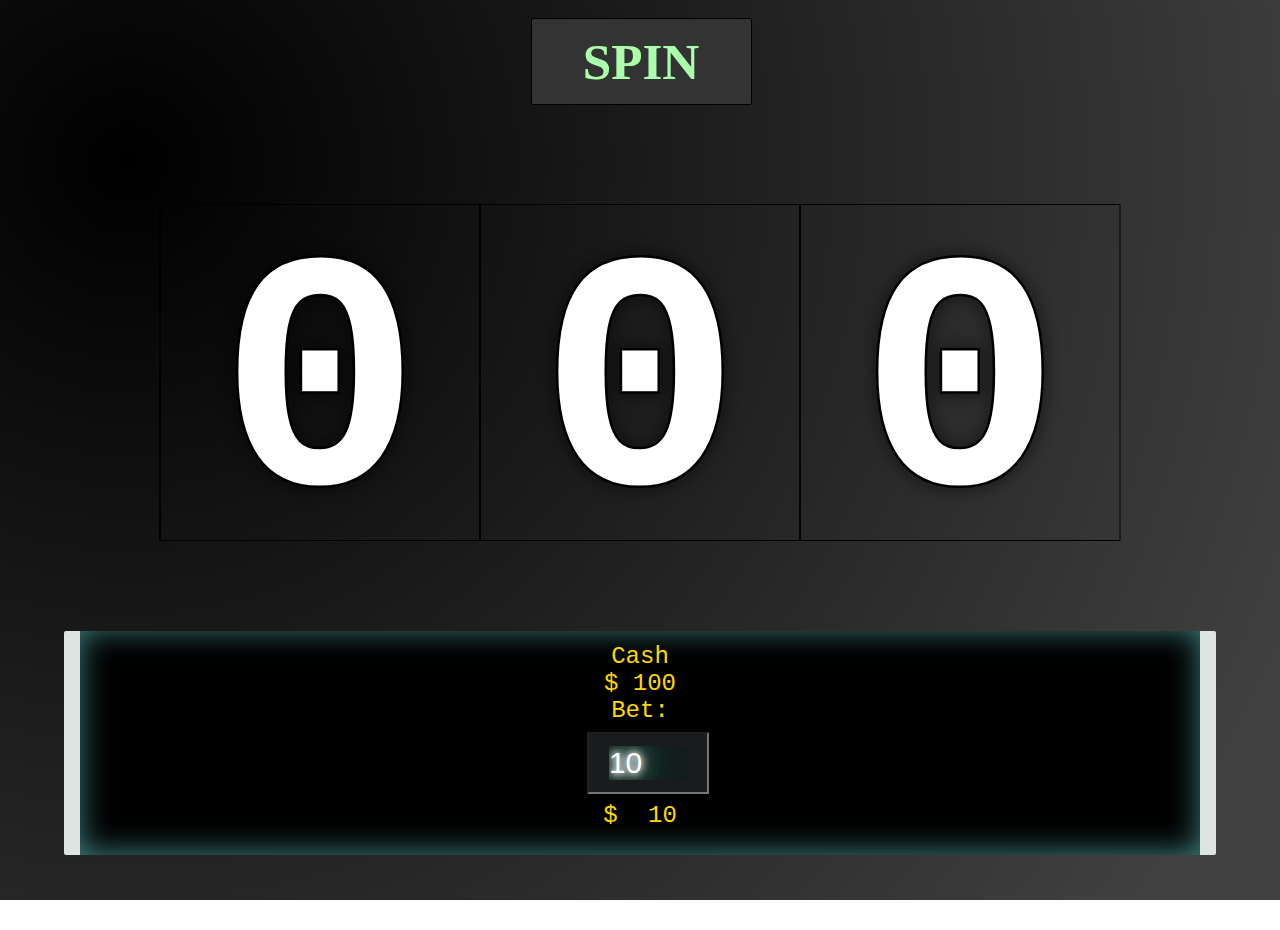
<file: bandit/main.html>
<!DOCTYPE html>
<html lang="pl-PL">
<head>
  <meta charset="UTF-8">
  <meta name="viewport" content="width=device-width, initial-scale=1.0">
  <meta http-equiv="X-UA-Compatible" content="ie=edge">
  <title>Simulator one-armed bandit</title>
  <link rel="stylesheet" type="text/css" href="style.css">
</head>
<body>
    <div class="wrap">
        <button class="btn btn--start">SPIN</button>
        <label class="cash">
          Cash 
          <br>
            $
            <span id="cashAmount" default=>0

            </span>
            <span>
              <br>
              Bet:<br>
               <input type="number" value="10"  id="betInput">
               <br>
               $</span>
               <span id="betAmount">
                10
              </span></label>
    
        <canvas id="canva"></canvas>
      </div>
<script>
class Drum {
  constructor({ ctx, x, y, w, h, values = [] }) {
    this.x = x; this.w = w;
    this.y = y; this.h = h;
    this.ctx = ctx;
    this.isStopped = true;
    
    this._values = values;
    this._seekValue = 0;
    this._valueOffsetY = 0;
    this._currentDeg = 0;
    this._degFromOneValue = 360 / this._values.length;
  }
  
  get currentValue() {
    return this._values[this._seekValue];
  }
  get nextValue() {
    if (this._seekValue + 1 >= this._values.length) return this._values[0];
    
    return this._values[this._seekValue + 1];
  }
  
  setting(opts = {}) {
    for (let prop in opts) {
      if (typeof this[prop] === "function" || !(prop in this)) continue;
      
      this[prop] = opts[prop];
    }
    
    return this;
  }
  
  draw() {
    this.ctx.save();
    this.ctx.rect(this.x, this.y, this.w, this.h);
    this.ctx.stroke();
    
    this.ctx.clip();
    this._drawValue();
    this.ctx.restore();
    
    return this;
  }
  
  turn(countSide) {
    if (countSide < 0) return this;
    
    this._currentDeg = 0; // test
    
    let deg = countSide * this._degFromOneValue;
    if ((this._currentDeg += deg) >= 360) {
      this._currentDeg = this._currentDeg % 360;
    }
    
    this._seekValue = ~~(this._currentDeg / this._degFromOneValue);
    this._valueOffsetY = this.h / this._degFromOneValue * this._currentDeg;
    
    if (this._currentDeg >= this._degFromOneValue) {
      this._valueOffsetY -= (this.h * this._seekValue);
    }
    
    return this;
  }
  
  _drawValue(isFill) {
    const valueOpts = {
      isFill: this.isStopped,
      maxWidth: this.w,
      text: this.currentValue,
      x: this.x + this.w/2,
      y: this.y + this.h/2 + this.h*0.075 + this._valueOffsetY
    };
    
    this._showText(valueOpts);
    
    valueOpts.text = this.nextValue;
    valueOpts.y -= this.h;
    
    this._showText(valueOpts);
  }
  
  _showText({ text, x, y, maxWidth, isFill = true } = {}) {
    this.ctx.textAlign = 'center';
    this.ctx.textBaseline = 'middle';
    this.ctx.font = `bold ${this.h}px monospace`;
    this.ctx.shadowColor="black";
    this.ctx.shadowBlur=15;
    this.ctx.lineWidth=5;
    
    this.ctx.strokeText(text, x, y, maxWidth);
    
    if (isFill) {
      this.ctx.shadowBlur=0;
      this.ctx.fillStyle="white";

      this.ctx.fillText(text, x, y, maxWidth);
    }
  }
}
// API для анимации
/* timing: linear(default) || ease-in || ease-out || ease-in-out */
class Animation
{
  constructor() {
    this.collection = [];
    this.isAnimate = false;
    
    this.collectionFinal = [];
  }
  
  start() {
    this.isAnimate = true;
    
    requestAnimationFrame((time) => {
      for (let ind in this.collection) {
        this.collection.splice(0, 1)[0](time);
      }
      
      if (this.collection.length > 0) this.start();
      else this._final();
    });
    
    return this;
  }
  
  add({ cb, duration, timing = 'linear' } = {}) {
    if (typeof cb !== "function") return false;
    
    const props = arguments[0];
    props.pivotPtBezier = this._getPivotPtBezier(timing);
    props.start = performance.now();
    
    this.collection.push((timestamp) => this._stepFrame(timestamp, props));
    
    return this;
  }
  
  execAtEnd(cb) {
    if (typeof cb !== "function") return false;
    
    this.collectionFinal.push(cb);
    return this;
  }
  
  _final() {
    this.isAnimate = false;
    
    for (let cb of this.collectionFinal) cb();
    
    this.collectionFinal = [];
  }
  
  _stepFrame(timestamp, props = {}) {
    let currentTime = timestamp - props.start;

    if (currentTime < 0) currentTime = 0;
    else if (currentTime > props.duration) currentTime = props.duration;

    let validTime = this._getPercentTime(props.duration, currentTime) / 100;
    let pointBezier = this._getPointBezier(props.pivotPtBezier, validTime);

    const currentProgression = pointBezier[1];

    props.cb(currentProgression);

    if (currentTime < props.duration) {
      this.collection.push((timestamp) => this._stepFrame(timestamp, props));
    }
  }
  
  _getPivotPtBezier(timing) {
    if (Array.isArray(timing)) return timing; // custom
    
    switch(timing) {
      case 'ease-in': return [[0, 0], [.42, 0], [1, 1], [1, 1]];
      case 'ease-out': return [[0, 0], [0, 0], [.58, 1], [1, 1]];
      case 'ease-in-out': return [[0, 0], [0, 0], [.58, 1], [1, 1]];

      default: return [[0, 0], [1, 1]]; // linear
    }
  }
  
  _getPercentTime(fullTime, currentTime) {
    return currentTime / fullTime * 100;
  }
  
  _getPointBezier(points = [], time = 0) {
    if (points.length < 2) return points;
    const interPts = []; // itermediate points

    for (let i = 1; i < points.length; i++) {
      let p1 = points[i - 1];
      let p2 = points[i];
      let percent = time * 100;

      interPts.push(this._getPointOnVecByPercent(p1, p2, percent));
    }

    return interPts.length > 1 ? this._getPointBezier(interPts, time) : interPts[0];
  }
  
  _getLenVec([ x1, y1 ], [ x2, y2 ]) {
    return Math.sqrt(Math.pow((x1 - x2), 2) + Math.pow((y1 - y2), 2));
  }
  
  _getDistanceCovered(fullDistance, percentCovered) {
    return fullDistance / 100 * percentCovered;
  }
  
  _getPointOnVecByPercent([ x1, y1 ], [ x2, y2 ], percent) {
    let lenVec = this._getLenVec([ x1, y1 ], [ x2, y2 ]);
    let distanceCovered = this._getDistanceCovered(lenVec, percent);

    let k = (distanceCovered / lenVec) || 0;

    let x = x1 + (x2 - x1) * k;
    let y = y1 + (y2 - y1) * k;

    return [ x, y ];
  }
}
</script>
<script>
    /* controls elements available user (canvas UI) */
    const canvasUI = {
    start: document.querySelector('.btn--start'),
    cashAmount: document.getElementById('cashAmount'),
    betAmount: document.getElementById('betAmount'),
  };

  let values = [];
  for (let i = 0; i <= 7; i++) values.push(i);

  const GAME = {
    defCash: 100,
    bet: 10,
    values,
    random: []
  };
  GAME.cash = GAME.defCash;

  const canva = document.getElementById('canva');
  const ctx = canva.getContext('2d');

  canvasUI.cashAmount.innerHTML = GAME.cash;
  canvasUI.betAmount.innerHTML = GAME.bet;
  
  refreshRender();

  window.onresize = refreshRender;

  function refreshRender() {
    setDisplayCanvas();
    setDisplayCanvasUI();
    computePosElems();
    renderCanvas();
  }

  function setDisplayCanvas() {
    canva.width = canva.parentNode.clientWidth;
    canva.height = canva.width * 3 / 4;
  }

  function setDisplayCanvasUI() {
    let btnStartFSize = canva.width / 25;
    canvasUI.start.style.fontSize = btnStartFSize + 'px';
    canvasUI.start.style.padding = `${btnStartFSize / 4}px ${btnStartFSize}px`;
    canvasUI.start.style.left = canva.width / 2 - canvasUI.start.clientWidth / 2 + 'px';
  }

  function renderCanvas() {
    canva.width = canva.parentNode.clientWidth;

    for (let drum = 1; drum <= 3; drum++) {
      GAME[`drum${drum}`].draw();
    }
  }

  function computePosElems() {
    const { width, height } = canva;
    computeDrums(width, height);
  }

  function computeDrums(width, height) {
    const drumOpts = {
      w: width * 0.25, h: height * 0.35,
      values: GAME.values,
      ctx
    };
    drumOpts.x = width * 0.25 / 2;
    drumOpts.y = height * 0.2 + canvasUI.start.clientHeight / 2;

    GAME.drum1 = GAME.drum1 ? GAME.drum1.setting(drumOpts) : new Drum(drumOpts);
    drumOpts.x += drumOpts.w;
    GAME.drum2 = GAME.drum2 ? GAME.drum2.setting(drumOpts) : new Drum(drumOpts);
    drumOpts.x += drumOpts.w;
    GAME.drum3 = GAME.drum3 ? GAME.drum3.setting(drumOpts) : new Drum(drumOpts);
  }
  const betInput = document.getElementById('betInput');
  const betAmount = document.getElementById('betAmount');
  betInput.addEventListener('input', () => {
  betAmount.textContent = betInput.value;
});
canvasUI.start.onclick = () => {
  const currentBet = parseInt(betInput.value);

  if (currentBet > GAME.cash) {
    alert("Not enough cash to place this bet.");
    canvasUIUI.start.disabled = true;
    return;
  } else {
    // Continue with the game logic here
    canvasUI.start.disabled = true;
    if (GAME.cash === 0) GAME.cash = GAME.defCash;

    GAME.cash -= currentBet;
    (new Animation()).add({
      duration: 800, cb: changeCashByProgress
    }).start();
  }

    const Anim = new Animation();
    let duration = 0;
    let step = 1500;

    for (let i = 1; i <= 3; i++) {
      GAME.random[i - 1] = ~~(Math.random() * GAME.values.length) + GAME.values.length * i;
      duration += step;
      step *= 0.9;

      Anim.add({
        duration, timing: 'ease-out',
        cb: (progress) => {
          let currentTurn = GAME.random[i - 1] * progress;
          GAME[`drum${i}`].turn(currentTurn);

          if (progress > 0.99) GAME[`drum${i}`].isStopped = true;
          else GAME[`drum${i}`].isStopped = false;
        }
      });
    }

    Anim.add({
      duration, cb: renderCanvas
    }).execAtEnd(() => {
      const combo = [];
      for (let i = 1; i <= 3; i++) {
        combo.push(GAME[`drum${i}`].currentValue);
      }

      GAME.cash += getWinnings(combo);
      (new Animation()).add({
        duration: 800, cb: changeCashByProgress
      }).start();

      canvasUI.start.disabled = false;
    }).start();
  };

  function changeCashByProgress(progress) {
    if (progress <= 0.5) {
      canvasUI.cashAmount.style.opacity = 1 - progress * 2;
    } else {
      canvasUI.cashAmount.innerHTML = GAME.cash;
      canvasUI.cashAmount.style.opacity = progress * 2 - 1;
    }
  }

  function getWinnings(combo = [], bet = 10) {
    const res = checkCombo(combo);
    let defRes = 0;

    if (res.weight < 1) return defRes;

    const winnnings = { // weight -> val
      '1': { '7': 0 },
      '2': {
        '1': GAME.bet*1.05, '2': GAME.bet*1.05, '3':  GAME.bet*1.05, '4':  GAME.bet*1.05,
        '5':  GAME.bet*1.05, '6': GAME.bet*1.05, '7':  GAME.bet*1.2
      },
      '3': {
        '1':  GAME.bet*2, '2': GAME.bet*2, '3': GAME.bet*2, '4': GAME.bet*2,
        '5': GAME.bet*2, '6': GAME.bet*2, '7': GAME.bet*10
      }
    };
  
  if (winnnings[res.weight] && winnnings[res.weight][res.val]) {
    return winnnings[res.weight][res.val] * bet * .1;
  }
  
  return defRes;
}
/* return weight combo */
function checkCombo(combo = []) {
  /* (default) user faild */
  const res = { weight: 0 };
  /* check on 3 in a row */
  if (combo[0] === combo[1] && combo[1] === combo[2]) {
    res.val = combo[1];
    res.weight = 3;
  }
  /* check on 2 in a row */
  else if (combo[0] === combo[1] || combo[1] === combo[2]) {
    res.val = combo[1];
    res.weight = 2;
  }
  /* find any value equal 7 */
  else if ( combo.some((val) => val === 7) ) {
    res.val = 7;
    res.weight = 1;
  }

  return res;
}

</script>
</body>
</html>
</file>
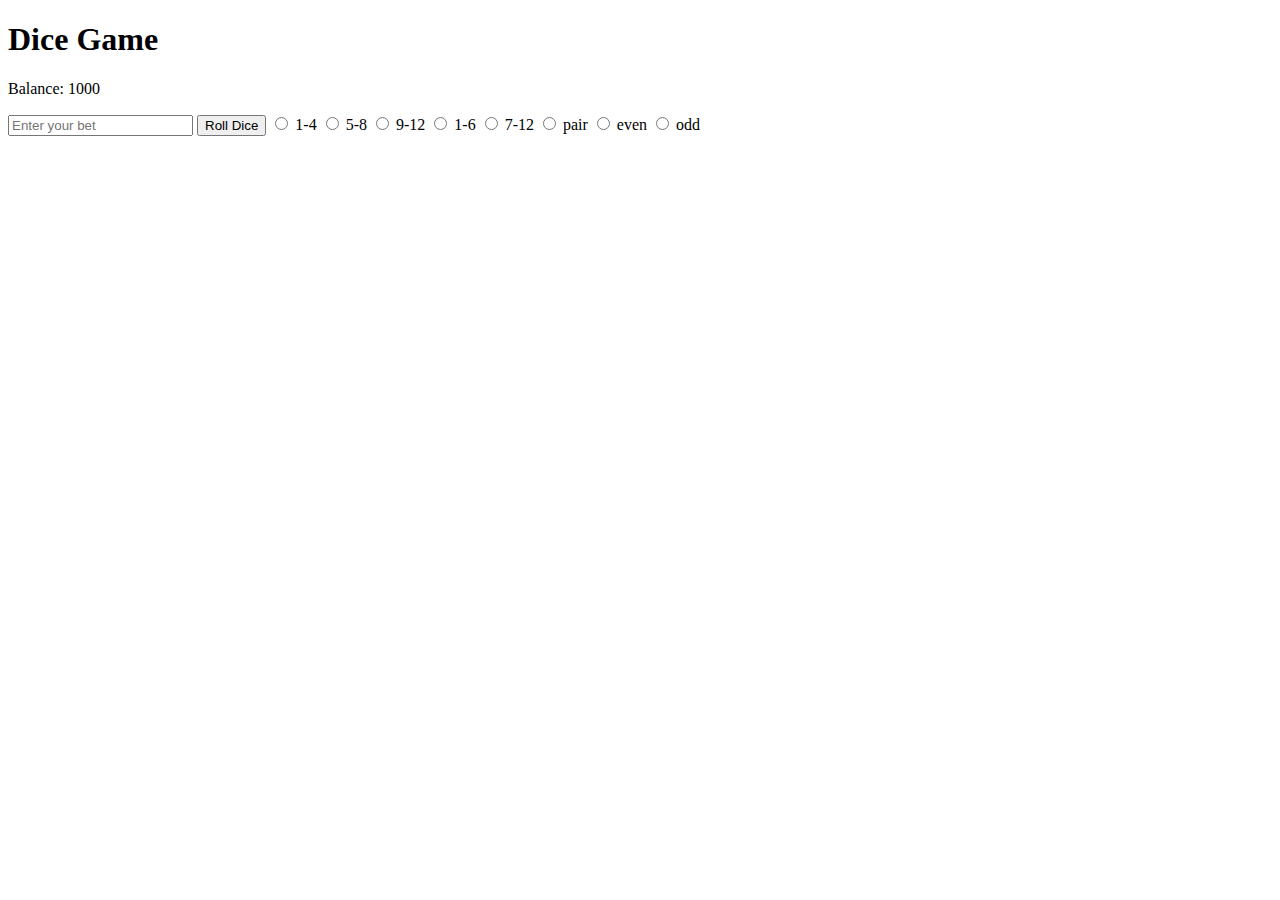
<file: kostki/main.html>
<!DOCTYPE html>
<html>
<head>
	<title>Dice Game</title>
</head>
<script src="kostki.js"></script>
<link rel="stylesheeet" href="kostki.css">
<body>
	<h1>Dice Game</h1>
	<p>Balance: <span id="balance">1000</span></p>
	<input type="number" id="bet" placeholder="Enter your bet">
	<button onclick="rollDice()">Roll Dice</button>
    <input type="radio" id="one_four" class="radio" name="but">
    <label for="one_four">1-4</label>
    <input type="radio" id="five_eight" class="radio" name="but">
    <label for="five_eight">5-8</label>
    <input type="radio" id="nine_twelve" class="radio" name="but">
    <label for="nine_twelve">9-12</label>
    <input type="radio" id="one_six" class="radio" name="but">
    <label for="one_six">1-6</label>
    <input type="radio" id="seven_twelve" class="radio" name="but">
    <label for="seven_twelve">7-12</label>
    <input type="radio" id="pair" class="radio" name="but">
    <label for="pair">pair</label>
    <input type="radio" id="even" class="radio" name="but">
    <label for="even">even</label>
    <input type="radio" id="odd" class="radio" name="but">
    <label for="odd">odd</label>


	<p id="result"></p>

    </body>
</html>
</file>
<file: style.css>
body, html {
    margin: 0;
    padding: 0;
    height: 100%;
    background: radial-gradient(circle at 10% 20%, rgb(0, 0, 0) 0%, rgb(64, 64, 64) 90.2%);
    overflow-y: scroll;
    scroll-behavior: smooth;
}

.block {
    height: 100vh; 
    box-sizing: border-box;
    justify-content: center;
}


.row {
    display: flex;
    justify-content: space-between;
    flex-wrap: wrap;
    margin: 0 -12px; 
}

.col-md-4 {
    flex: 0 0 calc(33.33% - 24px); 
    margin-bottom: 24px; 
}

.game_box {
    display: flex;
    gap: 12px;
    float: left;
    border: 0.5px solid rgb(216, 85, 85);
}

h2, .block {
    position: relative;
    font-size: 2em;
    letter-spacing: 7px;
    color: #185769;
    text-transform: uppercase;
    width: 100%;
    text-align: center;
    line-height: 0.9em;
    outline: none;
}
h2{
    top:40%;
    -webkit-box-reflect: below 1px linear-gradient(transparent, #0008);
}
h3{
    position: relative;
    font-size: 2em;
    letter-spacing: 7px;
    color: #185769;
    width: 100%;
    text-align: center;
    line-height: 0.9em;
    outline: none;
}


body::-webkit-scrollbar {
    display: none;
}
.titlepage{
    bottom:15%;
}
.game_box {
    display: flex;
    flex-direction: column; 
    gap: 12px;
    border: 1px solid white;
    padding: 12px; 
}

figure {
    margin: 0; 
}

.game-info {
    text-align: center; 
}

h3, p {
    margin: 0;
}
.game_box img{
    width:80%;
    height:350px;
}
.game_box h3:first-child{
    font-size:70%;
}
.col-md-4{
    width:150px;
}

.game-info h3{
    width:100%;
    background-color:white;
    font-size:90%;
}
.col-md-4.padding_bottom{
   height:50vh;
}
.col-md-4 {
    height:150px;
}
.col-md-4{
    transition: width 1s, height 1s, transform 1s;
}
.col-md-4:hover{
    width: 250px;
    height:450px;
    transform: scaleY(1.08);
}
a{
    text-decoration:none;
    color: #185769;
    
}

#footer {
    height:5vh;
    color: black;
    font-weight:bold;
    text-align: center;
    position:relative;
    clear:both;
    top:8%;
    bottom: 0;
    width: 100%;
}
</file>
<file: bandit/style.css>
* {
  box-sizing: border-box;
  margin: 0;
  padding: 0;
  outline: none
}

body, html {
  width: 100%;
  overflow: hidden;
  height:100%;
}

canvas {
  display: block;
  background: radial-gradient(circle at 10% 20%, rgb(0, 0, 0) 0%, rgb(64, 64, 64) 90.2%);
}

.wrap {
  position: relative;
  height:100%;
  display: flex;
  align-items: center;
  width:100%;
  min-width: 350px;
}

.btn {
  position: absolute;
  display: flex;
  justify-content: center;
  align-items: center;
  background: #333;
  color: #afa;
  border: 1px solid black;
  border-radius: .125rem;
  cursor: pointer;
  z-index: 10;
}

.btn--start {
  top: 2%;
  font-family: serif;
  font-weight: bold;
}

.cash, .bet{
  position: absolute;
  bottom: 5%;
  left: 5%;
  right: 5%;
  padding: 1% 4% 2%;
  text-align:center;
  font: 24px monospace;
  color: gold;
  background: #000;
  border-radius: 0.125rem;
  border-right: 1rem solid rgb(220, 229, 225);
  border-left: 1rem solid rgb(220, 229, 225);
  box-shadow: inset 0 -2px 30px rgb(64, 129, 129);
}



.valute {
  color: rgb(84, 182, 84);
  font-family: serif;
  display: flex;
  align-items: left;
}



.inputContainer {
  position: absolute;
  bottom: 5%;
  left: 50%;
  transform: translateX(-50%);
  align-items: center;
  z-index: 10;
  justify-content:center;
}
.inputContainer{
  position: absolute;
  bottom: 4%;
  left: 5%;
  right: 5%;
  padding: 1% 4%;
  font: 24px monospace;
  color: gold;
  background: #000;
  border-radius: 0.125rem;
  border-right: 1rem solid #0f9;
  border-left: 1rem solid #0f9;
  box-shadow: inset 0 -2px 30px 
}

#betAmount, #betInput {
  margin-left: 1rem;
}
input{
  width:12%;
  padding: 12px 20px;
  margin: 8px 0;
  box-sizing: border-box;
  background-color:rgba(31, 33, 34, 0.83);
  color: #fff;
  text-shadow:
    0 0 7px #fff,
    0 0 10px #fff,
    0 0 21px #fff,
    0 0 42px #0fa,
    0 0 82px #0fa,
    0 0 92px #0fa,
    0 0 102px #0fa,
    0 0 151px #0fa;
font-size:125%;
appearance: none;
}
input:hoverm input:active{
  appearance: none;
}
input::-webkit-outer-spin-button,
input::-webkit-inner-spin-button {
  -webkit-appearance: none;
  margin: 0;
}
input[type="number"] {
  --moz-appearance: textfield;
}
</file>
<file: kostki/kostki.css>
body{
    height: 100vh;
    background: linear-gradient(
        #28a22c,
        #497cc3
    ) 0 100% no-repeat;
    background-size: 100% 100%;
}
</file>
